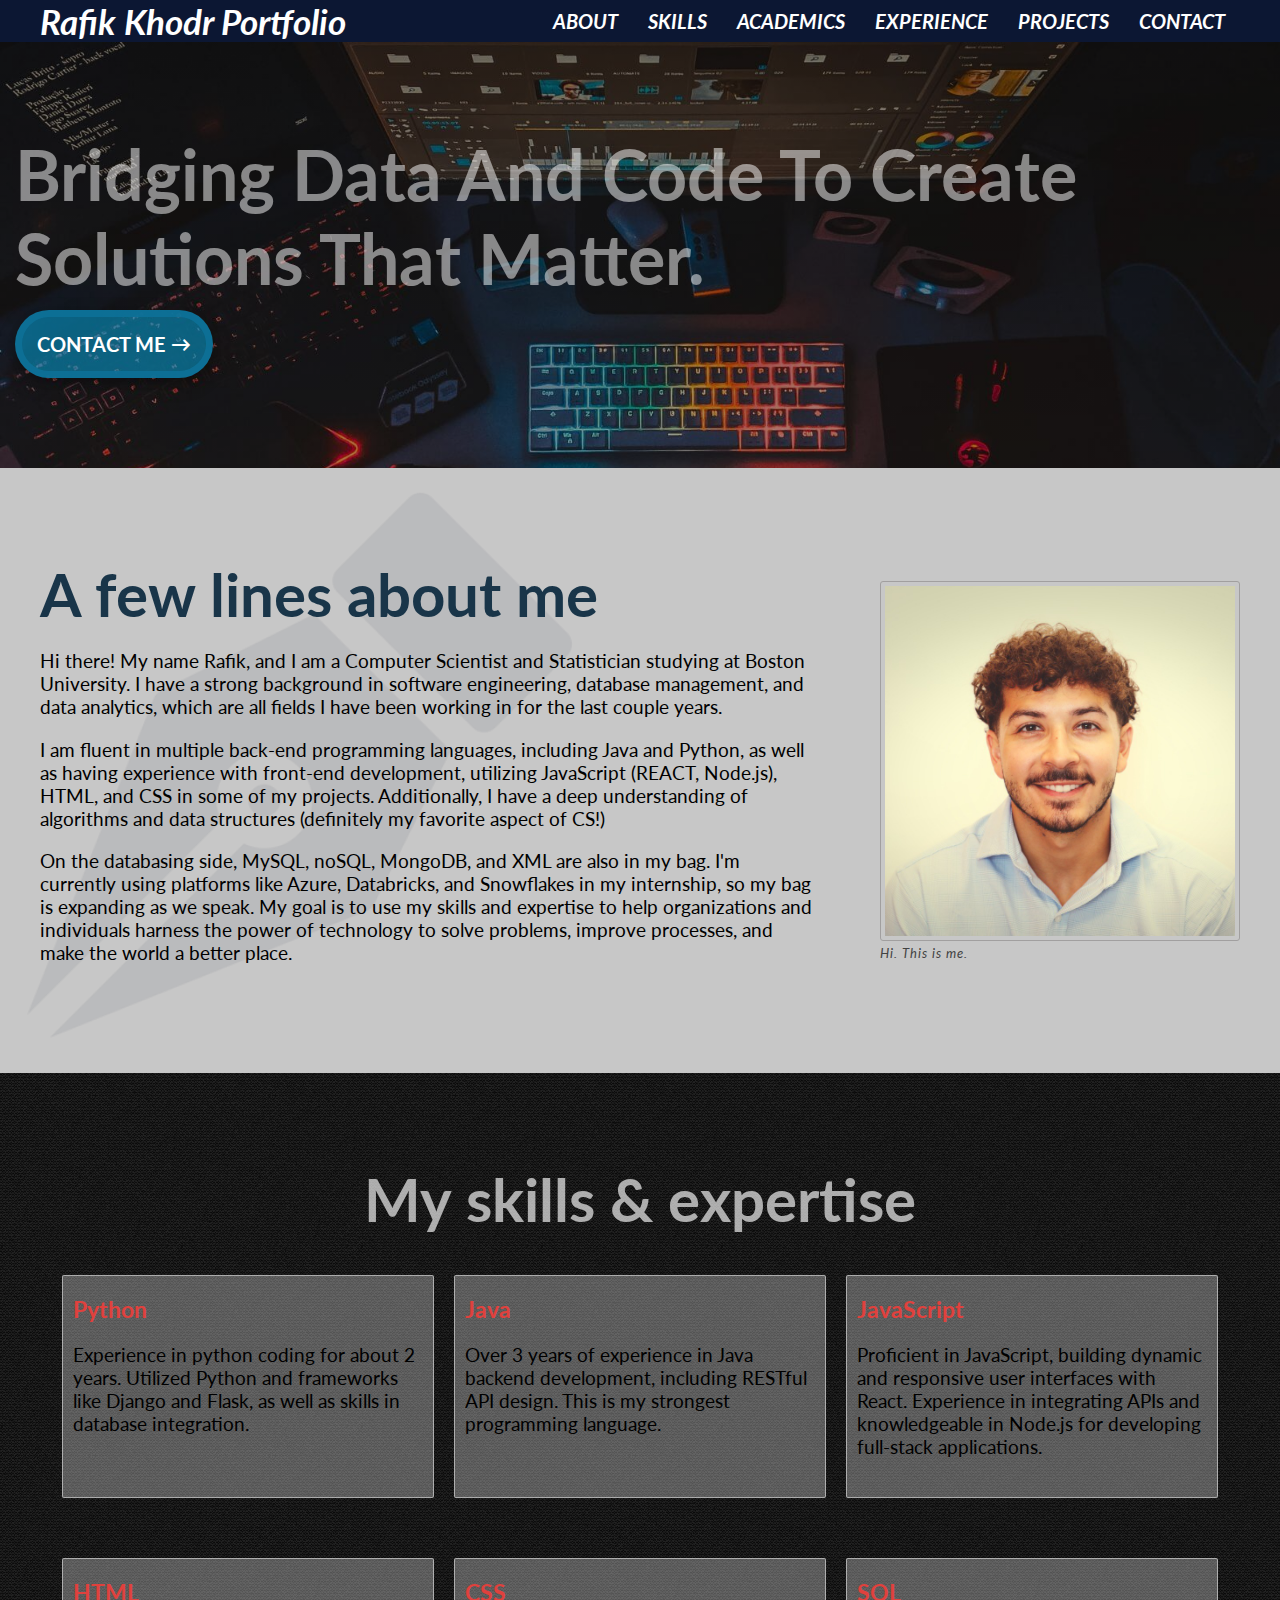
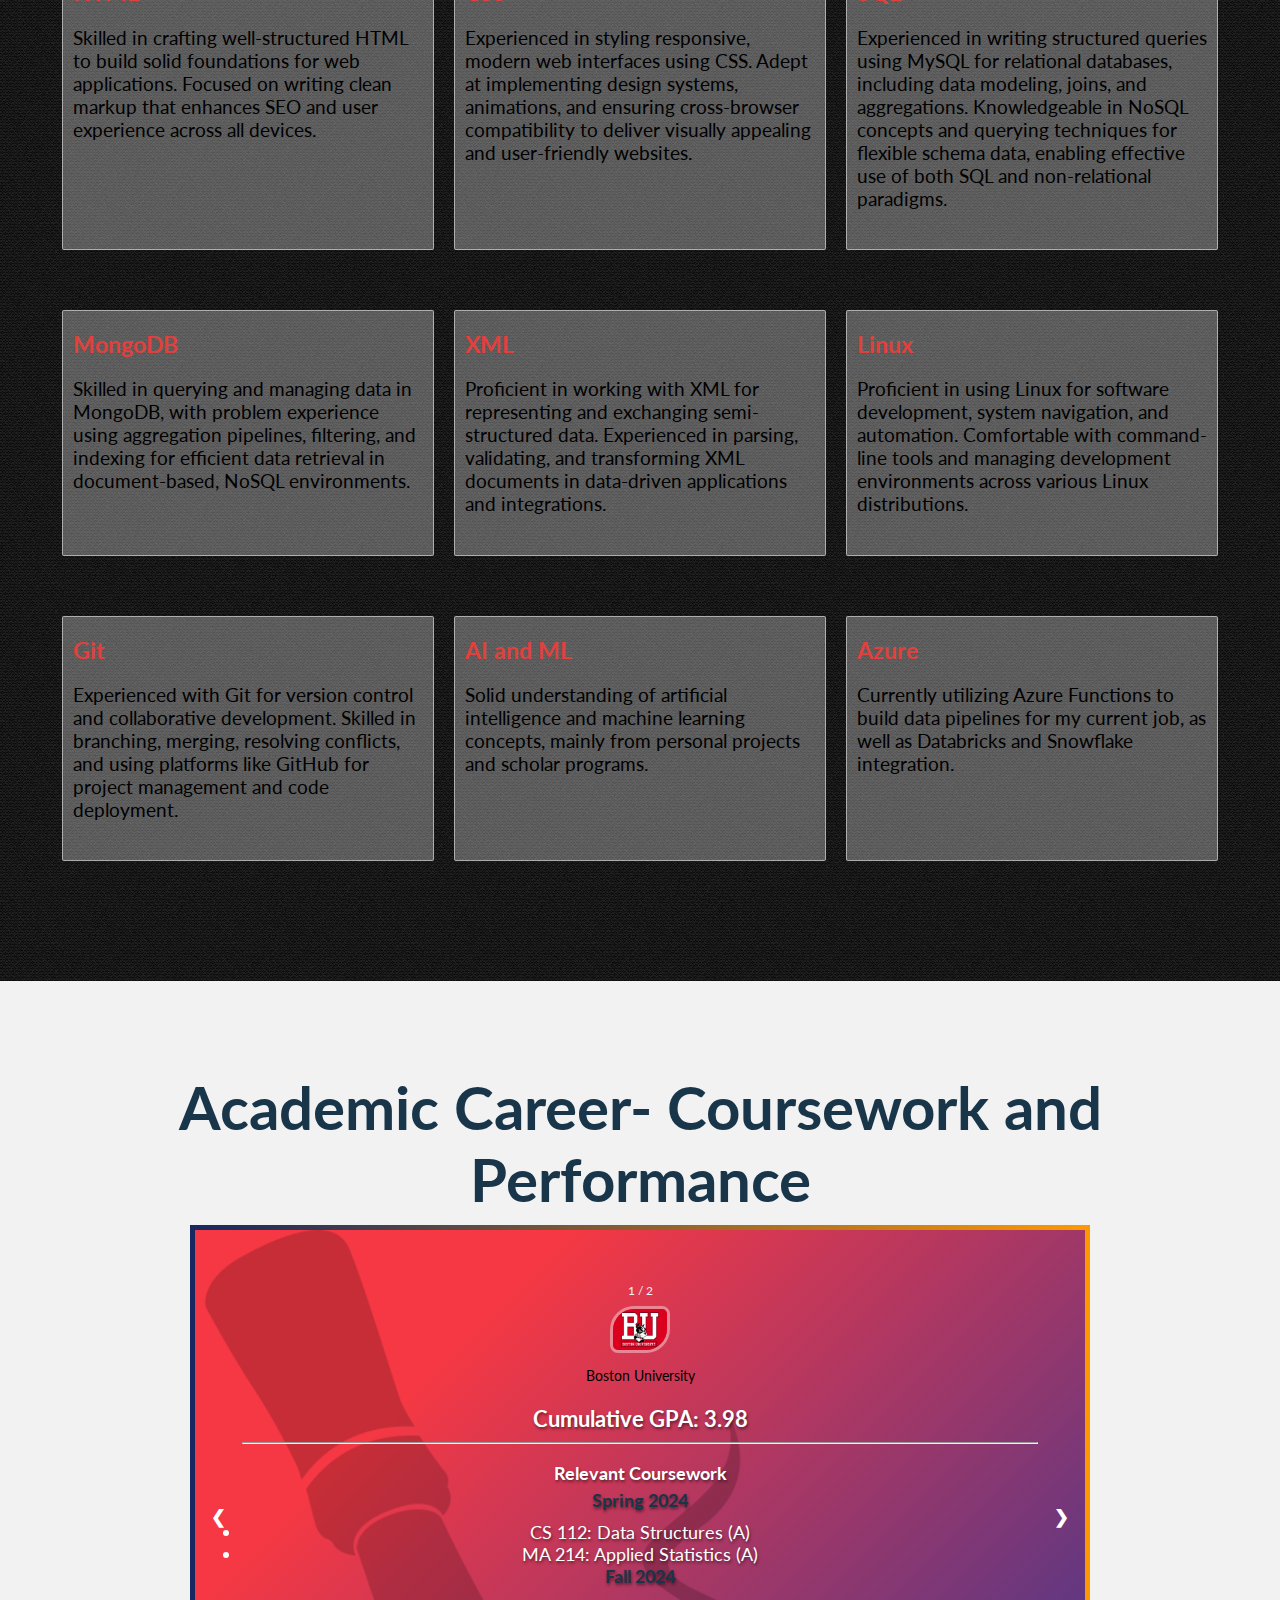
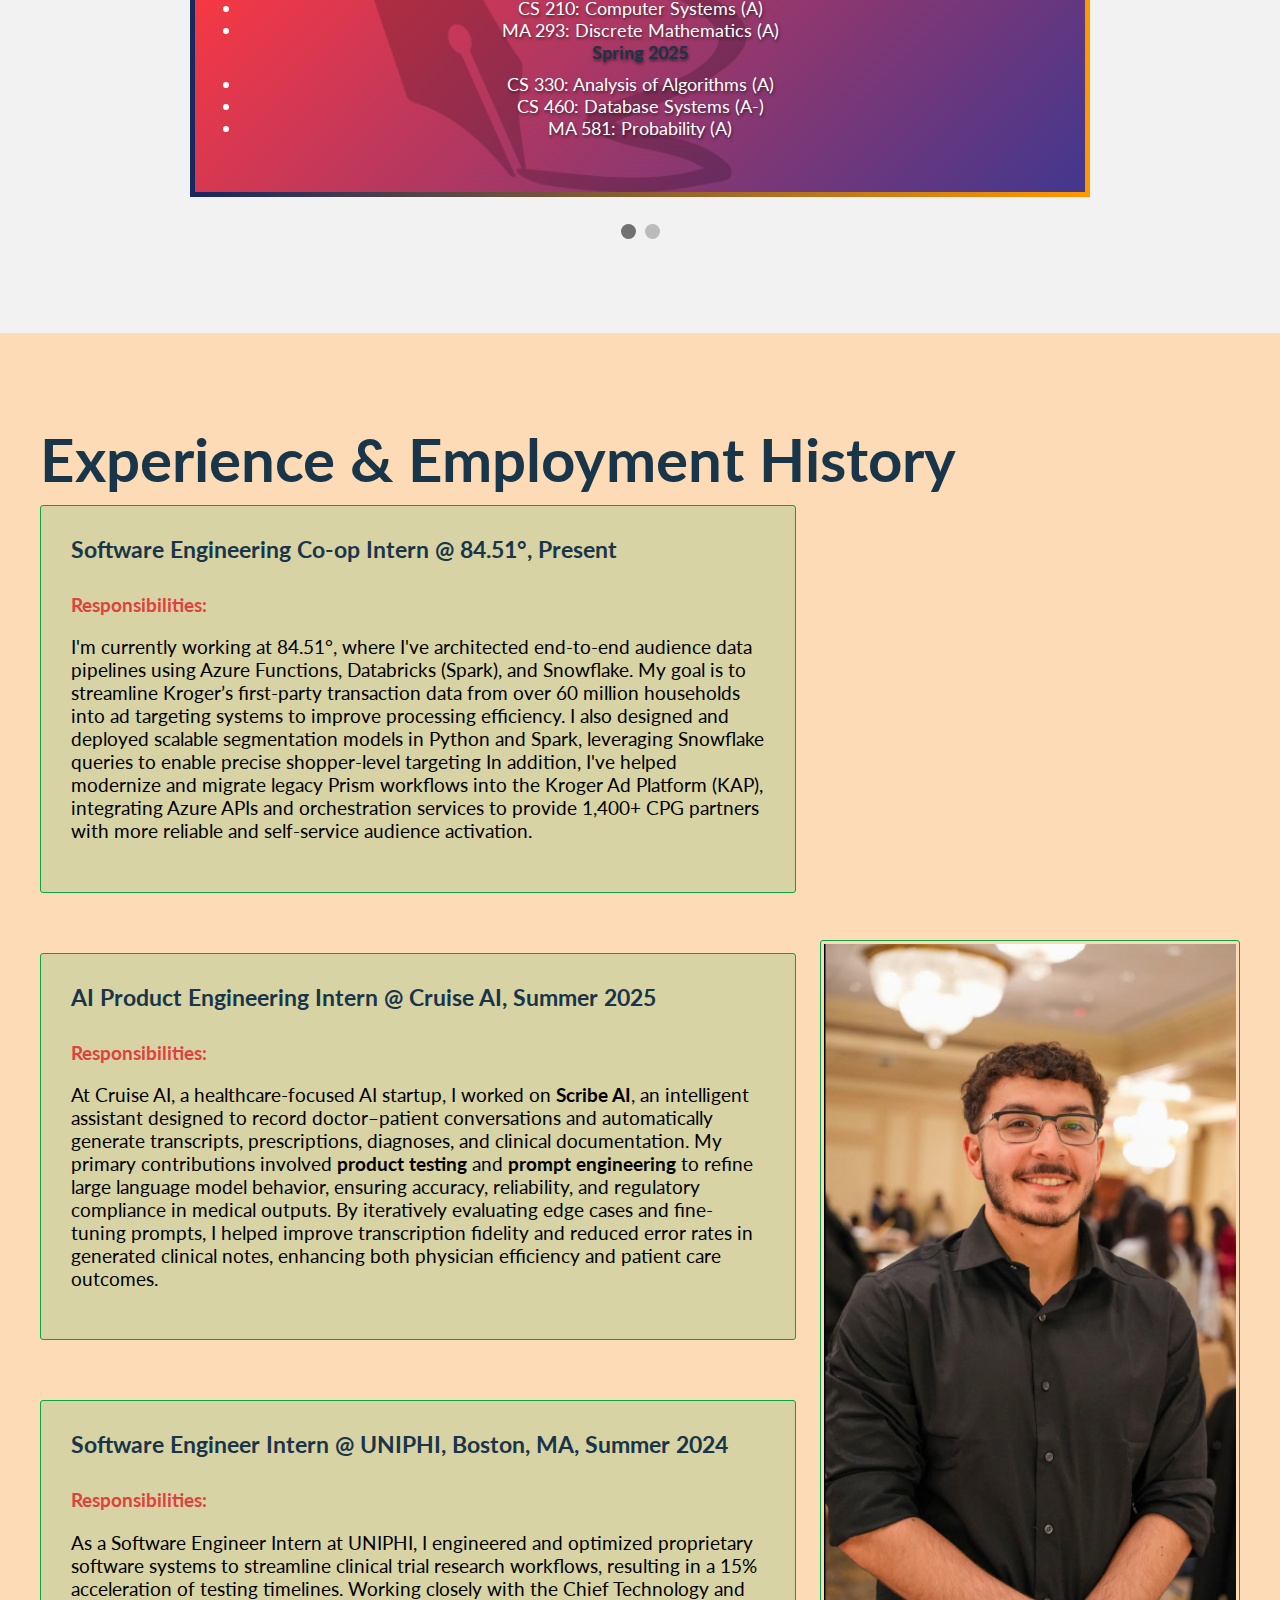
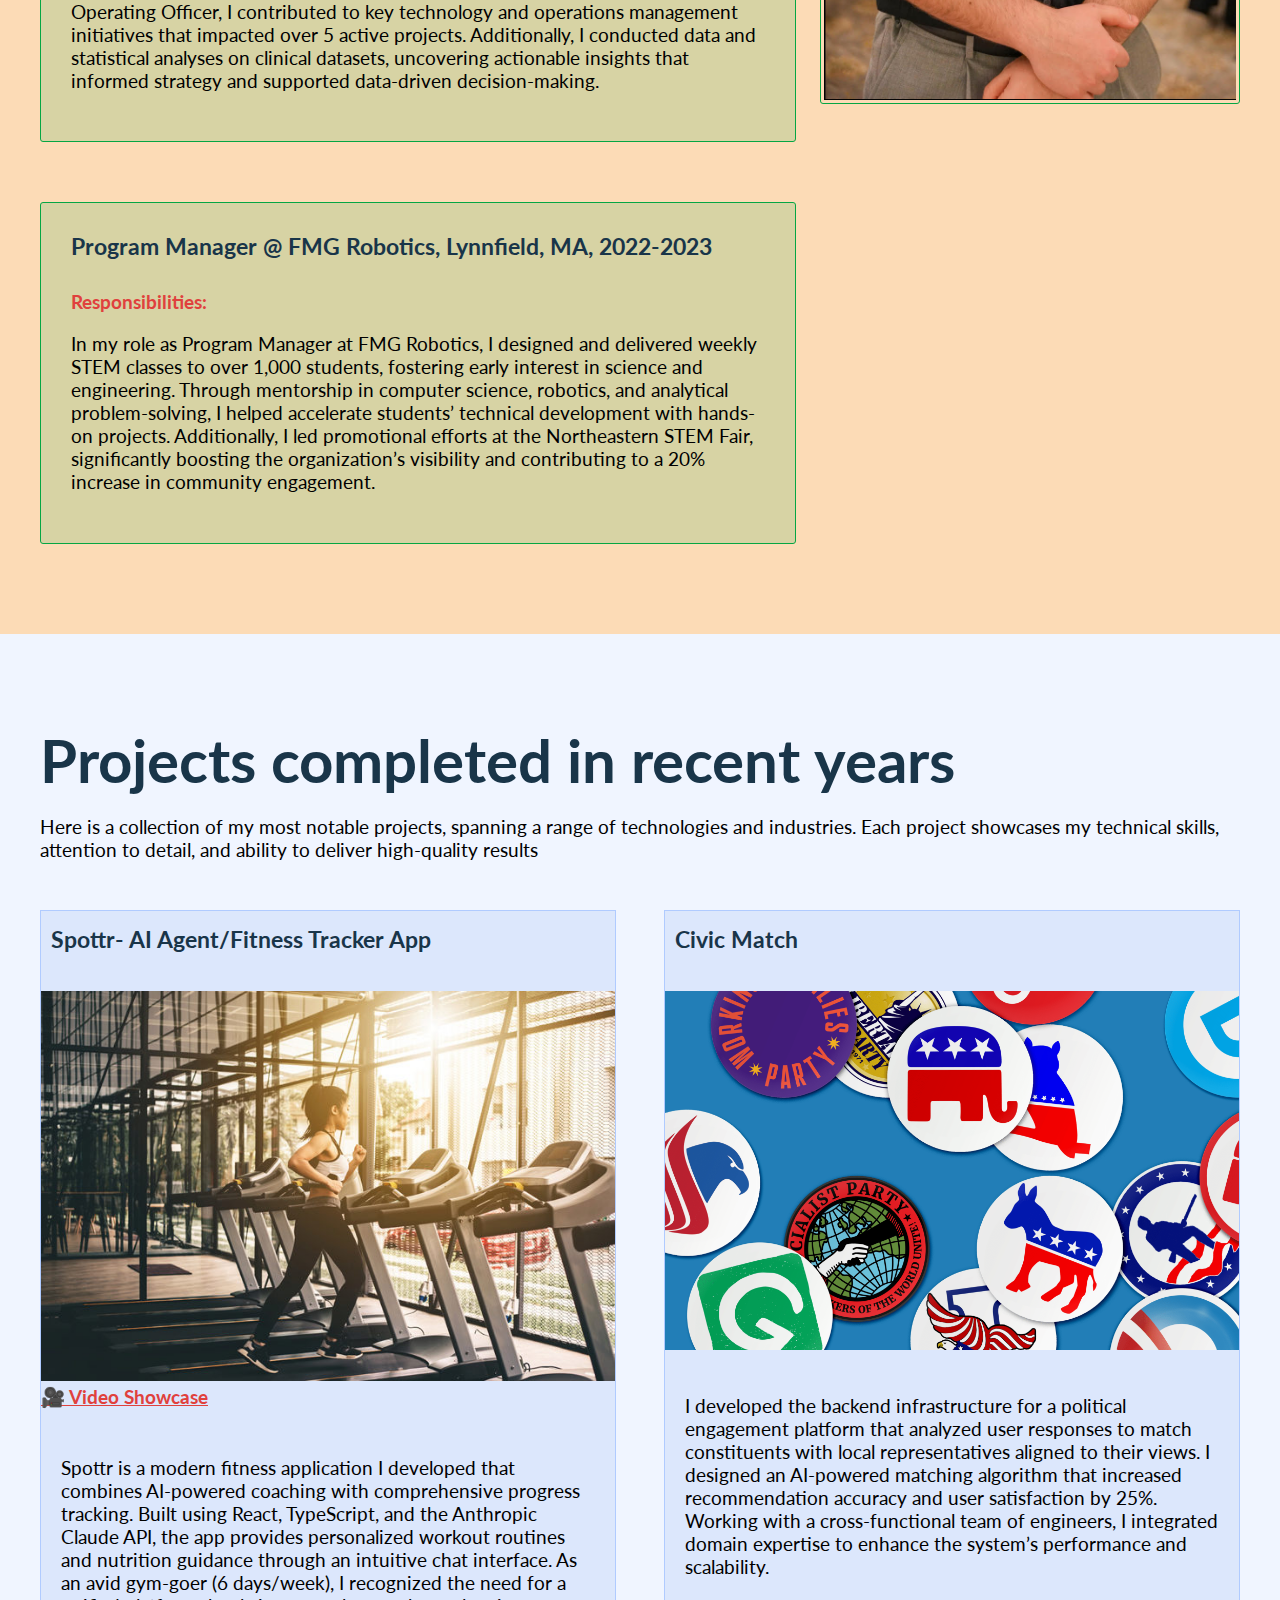
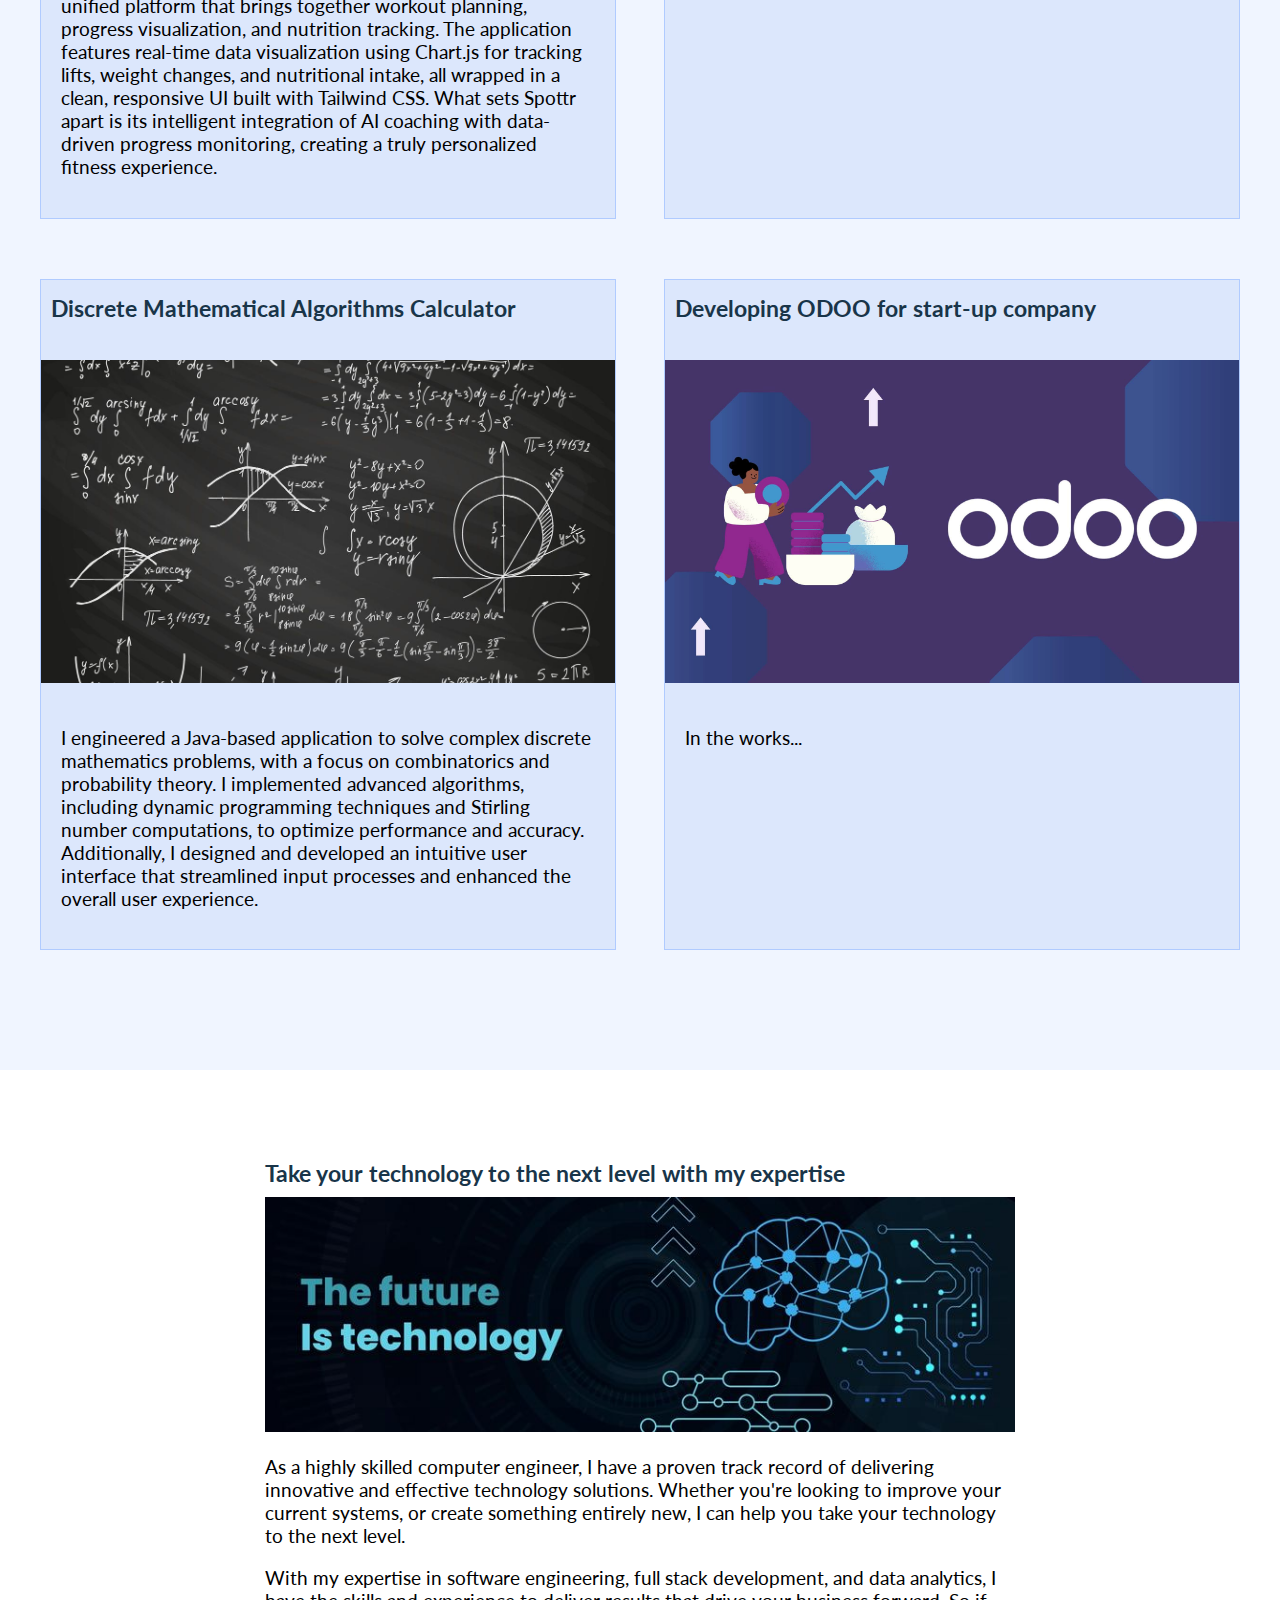
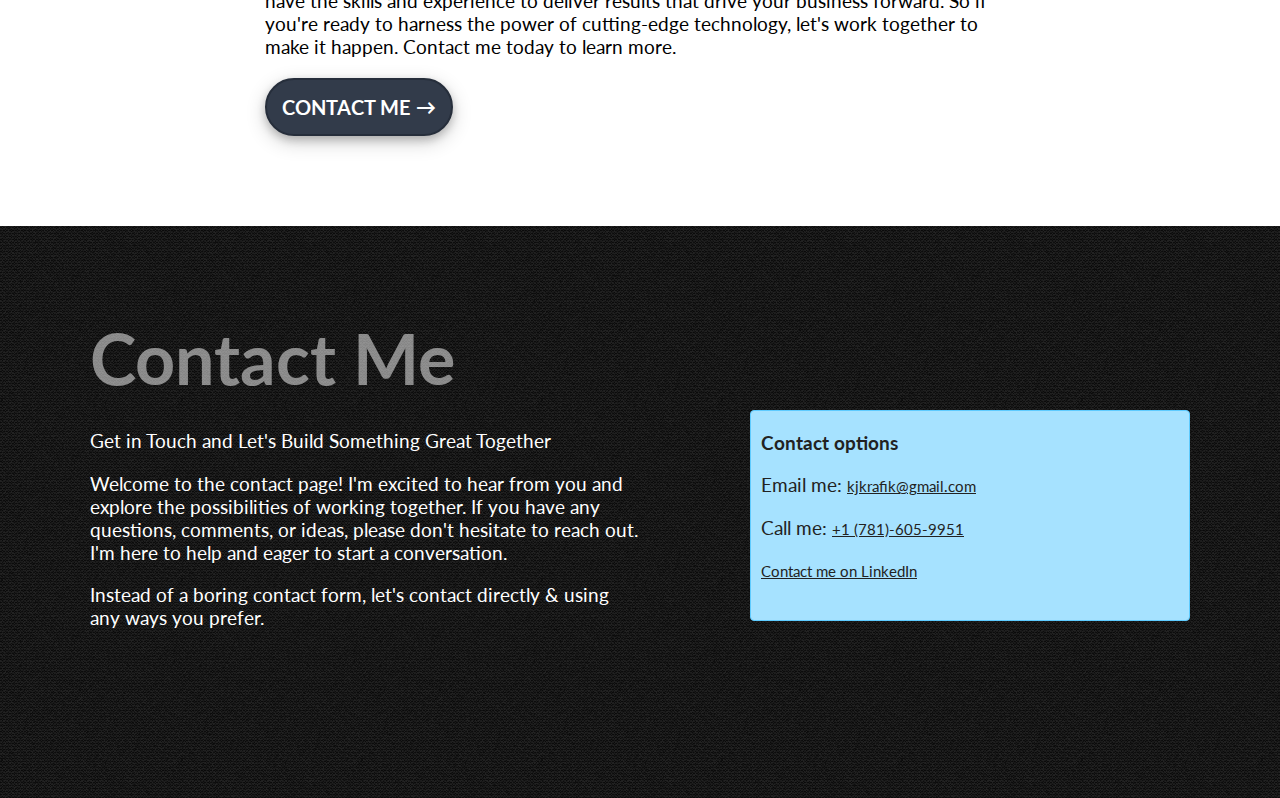
<file: index.html>
<!DOCTYPE html>
<html lang="en">
  <head>
    <meta charset="UTF-8" />
    <meta http-equiv="X-UA-Compatible" content="IE=edge" />
    <meta name="viewport" content="width=device-width, initial-scale=1.0" />
    <link rel="stylesheet" href="./sass/style.css" />
    <link rel="shortcut icon" href="favicon.png" type="image/x-icon" />
    <!-- font (google) -->
    <link
      href="https://fonts.googleapis.com/css2?family=Lato:ital,wght@0,400;0,700;1,400&display=swap"
      rel="stylesheet"
    />
    <title>Home - Rafik Khodr Portfolio</title>
  </head>
  <body>
    <!-- PRELOADER -->
    <div id="loader-wrapper">
      <div id="loader"></div>
      <div class="loader-section section-left"></div>
      <div class="loader-section section-right"></div>
    </div>
    <header>
      <nav>
    <div class="logo-container" style="display: flex; align-items: center;">
  <a href="index.html" style="
    font-size: 2rem;
    font-weight: bold;
    font-style: italic;
    color: white;
    font-family: 'Lato', sans-serif;
    text-decoration: none;
    white-space: nowrap;">
    Rafik Khodr Portfolio
  </a>
</div>
        <div class="navigation-container">
          <ul>
           <li><a href="#aboutMe">About</a></li>
  <li><a href="#Skills">Skills</a></li>
  <li><a href="#Academics">Academics</a></li>
  <li><a href="#Experience">Experience</a></li>
  <li><a href="#Projects">Projects</a></li>
            <li><a href="#Contact">Contact</a></li>
          </ul>
        </div>
      </nav>
    </header>
    <section class="banner">
      <div class="container banner-content">
        <h1 class="main-heading">
          Bridging data and code to create solutions that matter.
        </h1>
        <a class="button_a" href="#Contact">Contact me →</a>
      </div>
    </section>
    <!-- .banner -->
    <section id="aboutMe" class="sec-intro">
      <div class="container">
        <div class="col-1">
          <h2>A few lines about me</h2>
          <p>
            Hi there! My name Rafik, and I am a Computer Scientist and Statistician 
            studying at Boston University. I have a strong background in software engineering, 
            database management, and data analytics, which are all fields I have been working in 
            for the last couple years.
          </p>
          <p>
            I am fluent in multiple back-end programming languages, including Java
             and Python, as well as having experience with front-end development, 
            utilizing JavaScript (REACT, Node.js), HTML, and CSS in some of my projects. Additionally, 
            I have a deep understanding of algorithms and data structures (definitely my favorite
            aspect of CS!)
          </p>
          <p>
             On the databasing side, MySQL, noSQL, MongoDB, and XML are also in my bag. I'm currently
            using platforms like Azure, Databricks, and Snowflakes in my internship, so my bag is expanding as we speak.
            My goal is to use my skills and expertise to help organizations and individuals
            harness the power of technology to solve problems, improve processes, and make the world a better place.
          </p>
        </div>
        <!-- .col-1 -->
        <div class="col-2">
          <img src="./img/pict.jpg" alt="me" />
          <figcaption>
            Hi. This is me.
          </figcaption>
        </div>
        <!-- .col-2 -->
      </div>
      <!-- .container -->
    </section>
    <!-- .sec-intro -->
    <section id = "Skills" class="expertise">
      <h2>My skills & expertise</h2>
      <div class="container">
        <div class="item">
          <h3>Python</h3>
          <p>
            Experience in python coding for about 2 years. Utilized 
            Python and frameworks like Django and Flask, as well as skills
            in database integration.
          </p>
        </div>
        <div class="item">
          <h3>Java</h3>
          <p>
           Over 3 years of experience in Java backend development, including RESTful 
           API design. This is my strongest programming language.
          </p>
        </div>
        <div class="item">
          <h3>JavaScript</h3>
          <p>
            Proficient in JavaScript, building dynamic and responsive user interfaces 
            with React. Experience in integrating APIs and knowledgeable in Node.js for 
            developing full-stack applications.
          </p>
        </div>
        <div class="item">
          <h3>HTML</h3>
          <p>
           Skilled in crafting well-structured HTML to build solid foundations for web 
           applications. Focused on writing clean markup that enhances SEO and user experience 
           across all devices.
          </p>
        </div>
        <div class="item">
          <h3>CSS</h3>
          <p>
            Experienced in styling responsive, modern web interfaces using CSS. Adept at implementing 
            design systems, animations, and ensuring cross-browser compatibility to deliver visually appealing 
            and user-friendly websites.
          </p>
        </div>
        <div class="item">
          <h3>SQL</h3>
          <p>
            Experienced in writing structured queries using MySQL for relational databases, including 
            data modeling, joins, and aggregations. Knowledgeable in NoSQL concepts and querying techniques for 
            flexible schema data, enabling effective use of both SQL and non-relational paradigms.
          </p>
        </div>
        <div class="item">
          <h3>MongoDB</h3>
          <p>
          Skilled in querying and managing data in MongoDB, with problem experience 
          using aggregation pipelines, filtering, and indexing for efficient data retrieval
          in document-based, NoSQL environments.
          </p>
        </div>
        <div class="item">
          <h3>XML</h3>
          <p>
            Proficient in working with XML for representing and exchanging semi-structured data. 
            Experienced in parsing, validating, and transforming XML documents in data-driven applications 
            and integrations.
          </p>
        </div>
        <div class="item">
          <h3>Linux</h3>
          <p>
            Proficient in using Linux for software development, system navigation, and automation. 
            Comfortable with command-line tools and managing development environments 
            across various Linux distributions.
          </p>
        </div>
        <div class="item">
          <h3>Git</h3>
          <p>
            Experienced with Git for version control and collaborative development. Skilled 
            in branching, merging, resolving conflicts, and using platforms like GitHub for 
            project management and code deployment.
          </p>
        </div>
        <div class="item">
          <h3>AI and ML</h3>
          <p>
            Solid understanding of artificial intelligence and machine learning concepts,
            mainly from personal projects and scholar programs.
          </p>
        </div>
         <div class="item">
          <h3>Azure</h3>
          <p>
           Currently utilizing Azure Functions to build data pipelines for my current job, 
            as well as Databricks and Snowflake integration.
          </p>
        </div>
      </div>
      <!-- .container -->
    </section>
    <!-- .expertise -->
    <section id = "Academics" class="sec-testimonials">
      <h2>Academic Career- Coursework and Performance</h2>
      <div class="slideshow-container">
        <div class="mySlides fade bg1">
          <div class="numbertext">1 / 2</div>
           <img src="./img/BU.webp" />
          <p class="designation">Boston University</p>
          <blockquote class="text">
              <div class="gpa" style="text-align: center; font-weight: bold; font-size: 1.2em;">
    Cumulative GPA: 3.98
  </div>
  <hr style="margin: 10px 0;">
  <div class="coursework">
    <p style="text-align: center; font-weight: bold; margin-bottom: 5px;">Relevant Coursework</p>
    <div class="semester">
      <h4>Spring 2024</h4>
      <ul>
        <li>CS 112: Data Structures (A)</li>
        <li>MA 214: Applied Statistics (A)</li>
      </ul>
    </div>
    <div class="semester">
      <h4>Fall 2024</h4>
      <ul>
        <li>CS 210: Computer Systems (A)</li>
        <li>MA 293: Discrete Mathematics (A)</li>
      </ul>
    </div>
    <div class="semester">
      <h4>Spring 2025</h4>
      <ul>
        <li>CS 330: Analysis of Algorithms (A)</li>
        <li>CS 460: Database Systems (A-)</li>
        <li>MA 581: Probability (A)</li>
      </ul>
    </div>
  </div>
          </blockquote>

        </div>
        <!-- .mySlides -->

        <div class="mySlides fade bg2">
          <div class="numbertext">2 / 2</div>
           <img src="./img/243-2430353_logo-umass-umass-amherst-logo-png.png" />
          <p class="designation">University of Massachusetts Amherst</p>
          <blockquote class="text">
             <div class="gpa" style="text-align: center; font-weight: bold; font-size: 1.2em;">
    Cumulative GPA: 4.0
  </div>
  <hr style="margin: 10px 0;">
  <div class="coursework">
    <p style="text-align: center; font-weight: bold; margin-bottom: 5px;">Relevant Coursework</p>
    <div class="semester">
      <h4>Fall 2023</h4>
      <ul>
        <li>CICS 160: Object-Oriented Programming (A)</li>
        <li>MA 233: Multivariate Calculus (A)</li>
        <li>MA 235: Linear Algebra (A)</li>
      </ul>
    </div>
  </div>
          </blockquote>

        </div>
        <!-- .mySlides -->


        <!-- .mySlides -->

        <a class="prev" onclick="plusSlides(-1)">❮</a>
        <a class="next" onclick="plusSlides(1)">❯</a>
      </div>
      <!-- .slideshow-container -->
      <br />

      <div style="text-align: center">
        <span class="dot" onclick="currentSlide(1)"></span>
        <span class="dot" onclick="currentSlide(2)"></span>
      </div>
    </section>
    <!-- .sec-testimonials -->
 <section id="Experience" class="sec-core-experience">
  <div class="container">
    <h2>Experience & Employment History</h2>
    <div class="company-info">
      <div class="companies">

        <!-- 84.51° -->
        <div class="card">
          <h3>Software Engineering Co-op Intern @ 84.51°, Present</h3>
          <h4>Responsibilities:</h4>
          <p>
            I'm currently working at 84.51°, where I've architected end-to-end audience data pipelines using Azure Functions, 
            Databricks (Spark), and Snowflake. My goal is to streamline Kroger’s first-party transaction data 
            from over 60 million households into ad targeting systems to improve processing efficiency. 
            I also designed and deployed scalable segmentation models in Python and Spark, leveraging Snowflake queries 
            to enable precise shopper-level targeting In addition, I've helped modernize and migrate legacy Prism workflows into the Kroger Ad Platform (KAP), integrating 
            Azure APIs and orchestration services to provide 1,400+ CPG partners with more reliable and self-service audience activation.
          </p>
        </div>
        <!-- .card -->

        <!-- Cruise AI -->
        <div class="card">
          <h3>AI Product Engineering Intern @ Cruise AI, Summer 2025</h3>
          <h4>Responsibilities:</h4>
          <p>
            At Cruise AI, a healthcare-focused AI startup, I worked on <b>Scribe AI</b>, 
            an intelligent assistant designed to record doctor–patient conversations and 
            automatically generate transcripts, prescriptions, diagnoses, and clinical documentation. 
            My primary contributions involved <b>product testing</b> and <b>prompt engineering</b> to 
            refine large language model behavior, ensuring accuracy, reliability, and regulatory 
            compliance in medical outputs. By iteratively evaluating edge cases and fine-tuning prompts, 
            I helped improve transcription fidelity and reduced error rates in generated clinical notes, 
            enhancing both physician efficiency and patient care outcomes.
          </p>
        </div>
        <!-- .card -->

        <!-- UNIPHI -->
        <div class="card">
          <h3>Software Engineer Intern @ UNIPHI, Boston, MA, Summer 2024</h3>
          <h4>Responsibilities:</h4>
          <p>
            As a Software Engineer Intern at UNIPHI, I engineered and optimized proprietary 
            software systems to streamline clinical trial research workflows, resulting 
            in a 15% acceleration of testing timelines. Working closely with the Chief 
            Technology and Operating Officer, I contributed to key technology and operations 
            management initiatives that impacted over 5 active projects. Additionally, I 
            conducted data and statistical analyses on clinical datasets, uncovering actionable insights
            that informed strategy and supported data-driven decision-making.
          </p>
        </div>
        <!-- .card -->

        <!-- FMG Robotics -->
        <div class="card">
          <h3>Program Manager @ FMG Robotics, Lynnfield, MA, 2022-2023</h3>
          <h4>Responsibilities:</h4>
          <p>
            In my role as Program Manager at FMG Robotics, I designed and delivered 
            weekly STEM classes to over 1,000 students, fostering early interest in 
            science and engineering. Through mentorship in computer science, robotics, 
            and analytical problem-solving, I helped accelerate students’ technical 
            development with hands-on projects. Additionally, I led promotional efforts 
            at the Northeastern STEM Fair, significantly boosting the organization’s visibility
            and contributing to a 20% increase in community engagement.
          </p>
        </div>
        <!-- .card -->

      </div>
      <!-- .companies -->

      <div class="photo">
        <img src="./img/pic2.jpg" alt="person" />
      </div>
      <!-- .photo -->

    </div>
    <!-- .company-info -->
  </div>
  <!-- .container -->
</section>
<!-- .sec-core-experience -->
  <section id = "Projects" class="sec-completed-projects">
      <div class="container">
        <h2>Projects completed in recent years</h2>
        <p>
          Here is a collection of my most notable projects, spanning a range
          of technologies and industries. Each project showcases my technical
          skills, attention to detail, and ability to deliver high-quality
          results
        </p>

        <div class="project-wrapper">

            <div class="item">
            <h3>Spottr- AI Agent/Fitness Tracker App</h3>
            <img src="./img/fitness.jpg" alt="project" />
               <a href="https://drive.google.com/file/d/1-5Ea45aFlJx4TnvP1Rp_Pt4fDHRsJeil/view?usp=drive_link" target="_blank" style="font-weight: bold; font-size: 1em; display: inline-block; margin-bottom: 8px;">
    🎥 Video Showcase
  </a>
            <p>
             Spottr is a modern fitness application I developed that combines AI-powered coaching 
              with comprehensive progress tracking. Built using React, TypeScript, and the Anthropic Claude API, 
              the app provides personalized workout routines and nutrition guidance through an intuitive chat interface. 
              As an avid gym-goer (6 days/week), I recognized the need for a unified platform that brings together workout 
              planning, progress visualization, and nutrition tracking. The application features real-time data visualization 
              using Chart.js for tracking lifts, weight changes, and nutritional intake, all wrapped in a clean, responsive 
              UI built with Tailwind CSS. What sets Spottr apart is its intelligent integration of AI coaching with data-driven
              progress monitoring, creating a truly personalized fitness experience.
            </p>
          </div>
          
          <div class="item">
            <h3>Civic Match</h3>
            <img src="./img/politics.png" alt="project" />
            <p>
              I developed the backend infrastructure for a political engagement platform 
              that analyzed user responses to match constituents with local representatives aligned 
              to their views. I designed an AI-powered matching algorithm that increased recommendation 
              accuracy and user satisfaction by 25%. Working with a cross-functional team of engineers, I 
              integrated domain expertise to enhance the system’s performance and scalability.
            </p>
          </div>
          <div class="item">
            <h3>Discrete Mathematical Algorithms Calculator</h3>
            <img src="./img/math.jpg" alt="project" />
            <p>
               I engineered a Java-based application to solve complex discrete mathematics 
              problems, with a focus on combinatorics and probability theory. I implemented 
              advanced algorithms, including dynamic programming techniques and Stirling number
              computations, to optimize performance and accuracy. Additionally, I designed and developed 
              an intuitive user interface that streamlined input processes and enhanced the overall user
              experience.
            </p>
          </div>
    
            <div class="item">
            <h3>Developing ODOO for start-up company</h3>
            <img src="./img/ODOO.jpg" alt="project" />
            <p>
             In the works...
            </p>
          </div>
        </div>
      </div>
    </section>
    <!-- .sec-completed-projects -->

    <div class="cta">
      <div class="container">
        <h3>Take your technology to the next level with my expertise</h3>
        <img src="./img/photo-7.jpg" alt="The future is technology" />
        <p>
          As a highly skilled computer engineer, I have a proven track record of
          delivering innovative and effective technology solutions. Whether
          you're looking to improve your current systems, or create something
          entirely new, I can help you take your technology to the next level.
        </p>
        <p>
          With my expertise in software engineering, full stack development, and
          data analytics, I have the skills and experience to deliver results
          that drive your business forward. So if you're ready to harness the
          power of cutting-edge technology, let's work together to make it
          happen. Contact me today to learn more.
        </p>
        <a class="button_a" href="#Contact">Contact me →</a>
      </div>
    </div>
    <!-- .cta -->

      <section id = "Contact" class="contact">
      <div class="contact-wrapper">
        <h1>Contact me</h1>
        <div class="contact-row">
          <div class="greeting">
            <p>Get in Touch and Let's Build Something Great Together</p>
            <p>
              Welcome to the contact page! I'm excited to hear from you and
              explore the possibilities of working together. If you have any
              questions, comments, or ideas, please don't hesitate to reach out.
              I'm here to help and eager to start a conversation.
            </p>
            <p>
              Instead of a boring contact form, let's contact directly & using
              any ways you prefer.
            </p>
          </div>
          <div class="contact-method">
            <h4>Contact options</h4>
            <p>
              Email me:
              <a
                href="mailto:kjkrafik@gmail.com?subject=Enquiry&body=Hello, I have a question"
                >kjkrafik@gmail.com</a
              >
            </p>
            <p>
              Call me:
              <a href="tel:+17816059951">+1 (781)-605-9951</a>
            </p>
            <p>
              <a
                href="https://www.linkedin.com/in/rafikkhodr?text=Hello,%20I%20have%20a%20question"
                >Contact me on LinkedIn</a
              >
            </p>
          </div>
        </div>
      </div>
      <!-- .contact-wrapper -->
    </section>
    <script src="script.js"></script>
  </body>
</html>
</file>
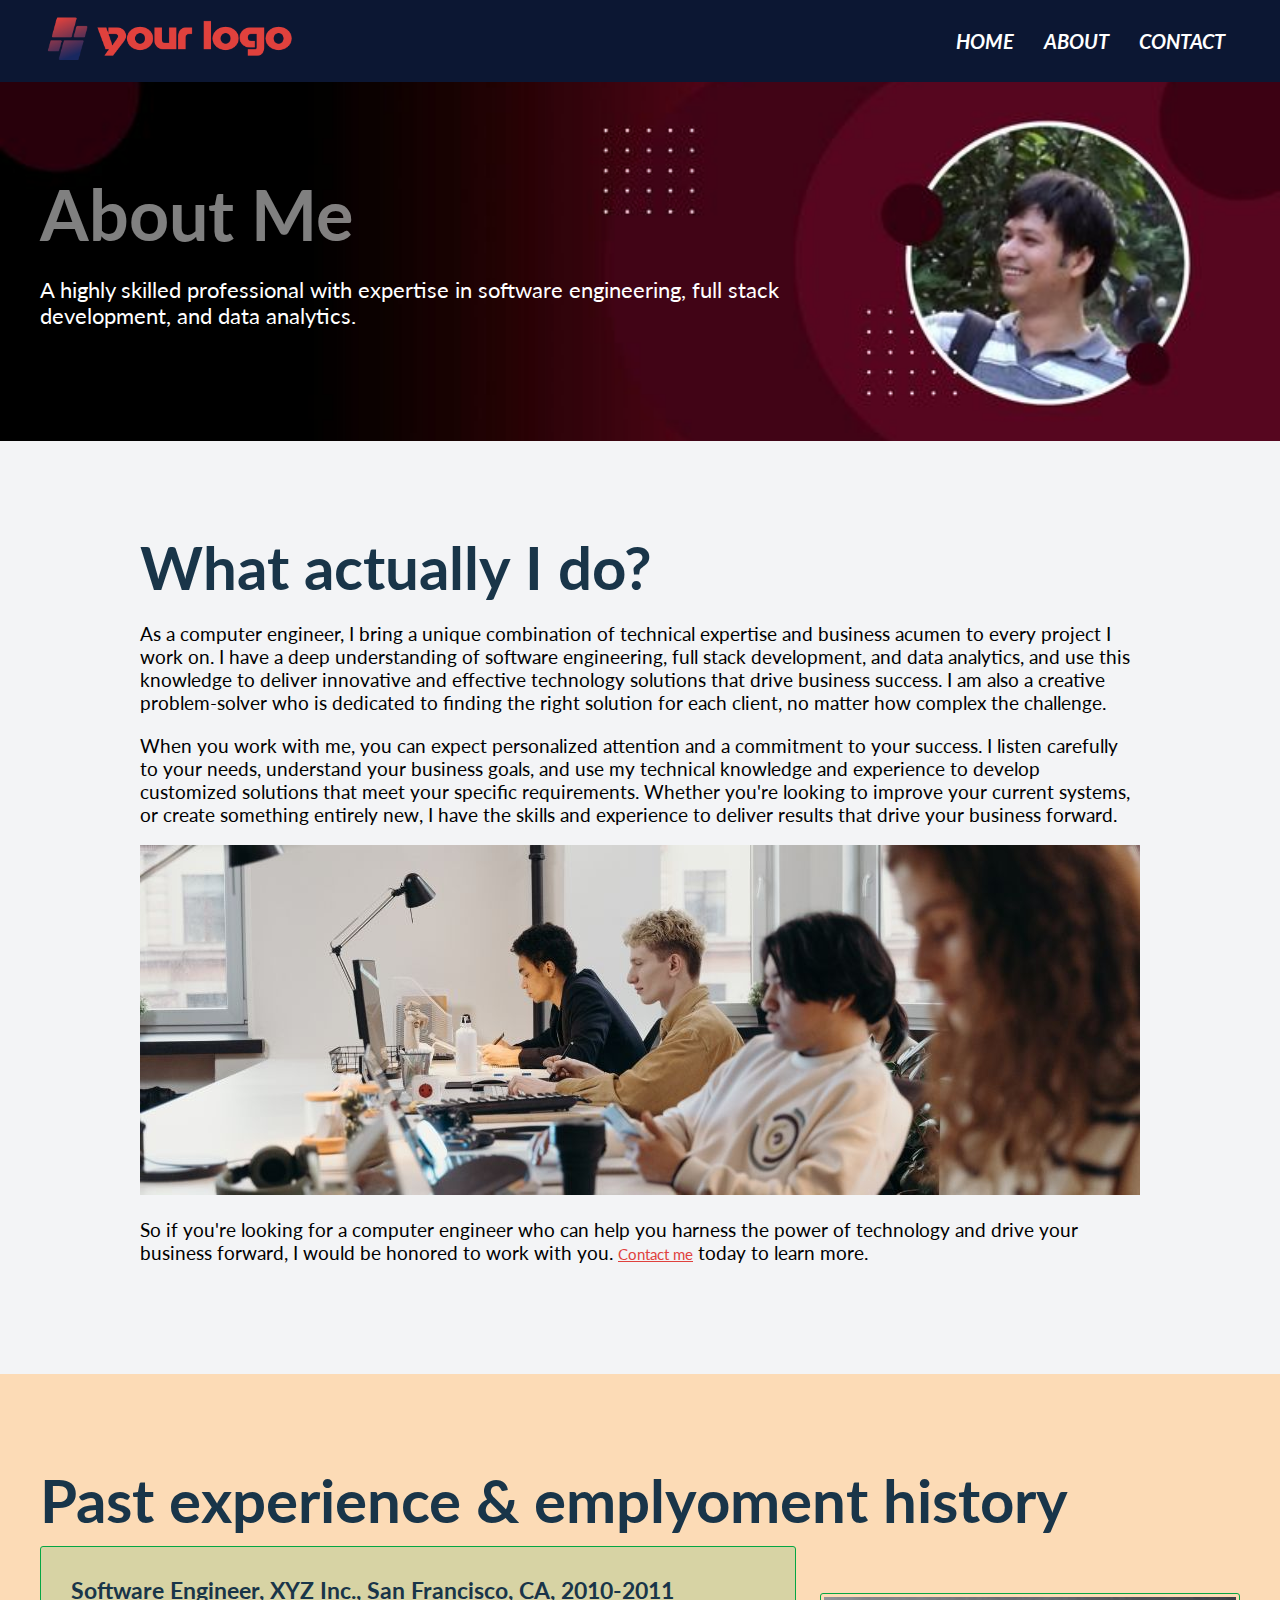
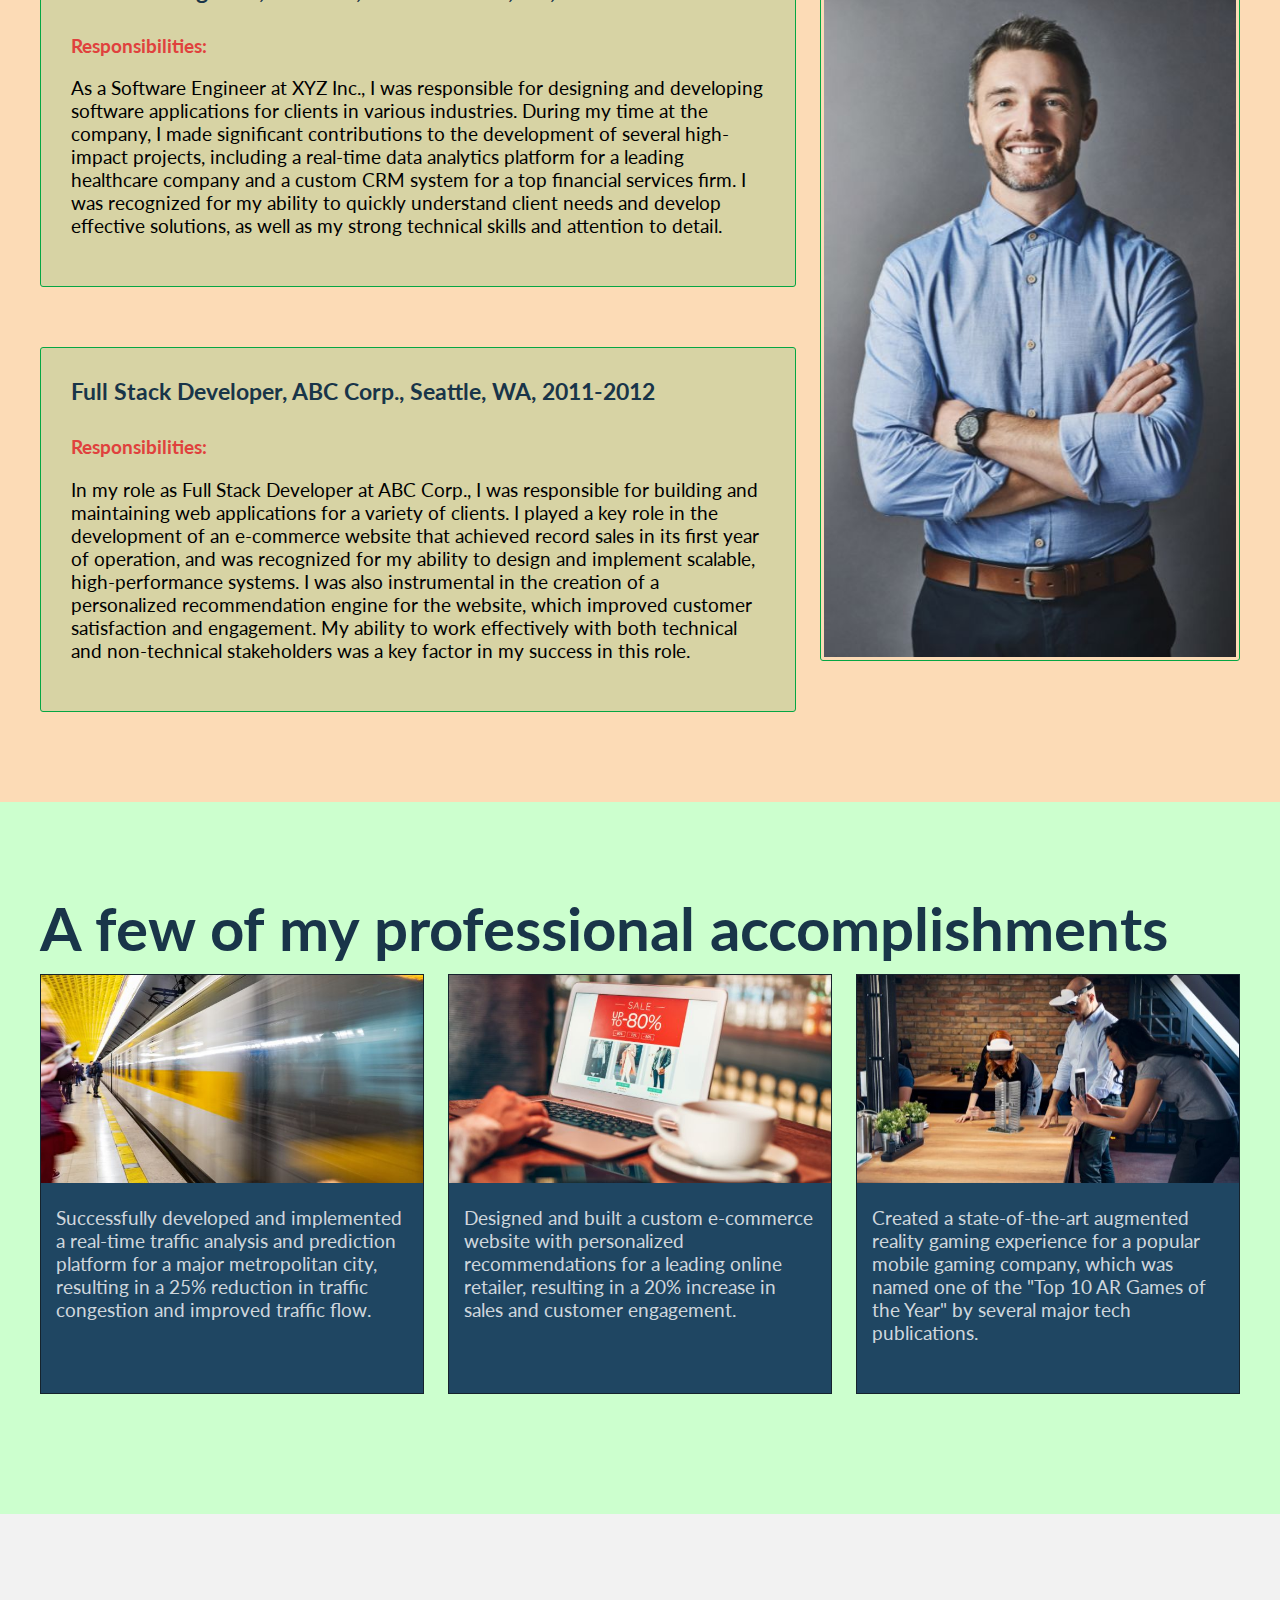
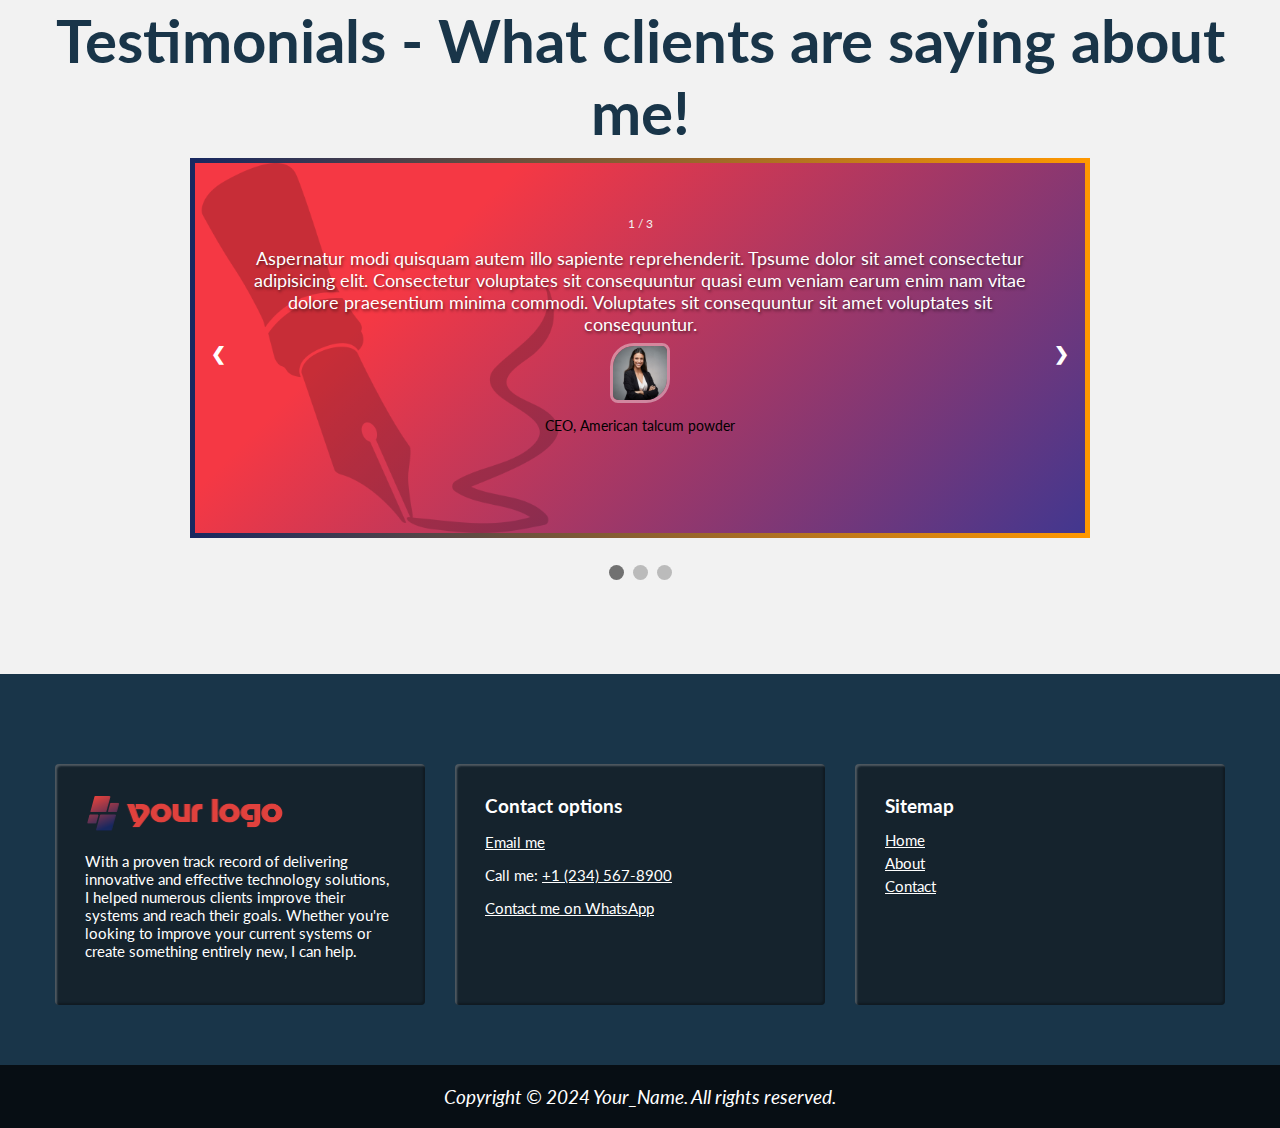
<file: about.html>
<!DOCTYPE html>
<html lang="en">
  <head>
    <meta charset="UTF-8" />
    <meta http-equiv="X-UA-Compatible" content="IE=edge" />
    <meta name="viewport" content="width=device-width, initial-scale=1.0" />
    <link rel="stylesheet" href="./sass/style.css" />
    <link rel="shortcut icon" href="favicon.png" type="image/x-icon" />
    <!-- font (google) -->
    <link
      href="https://fonts.googleapis.com/css2?family=Lato:ital,wght@0,400;0,700;1,400&display=swap"
      rel="stylesheet"
    />
    <title>
      About me - Bringing Passion, Skill, and Experience to Every Project
    </title>
  </head>
  <body>
    <!-- PRELOADER -->
    <div id="loader-wrapper">
      <div id="loader"></div>
      <div class="loader-section section-left"></div>
      <div class="loader-section section-right"></div>
    </div>
    <header>
      <nav>
        <div class="logo-container">
          <a href="index.html"><img src="img/logo.png" alt="logo" /></a>
        </div>
        <div class="navigation-container">
          <ul>
            <li><a href="index.html">Home</a></li>
            <li><a href="about.html">About</a></li>
            <li><a href="contact.html">Contact</a></li>
          </ul>
        </div>
      </nav>
    </header>
    <section class="about">
      <div class="container">
        <h1>About me</h1>
        <p>
          A highly skilled professional with expertise in software engineering,
          full stack development, and data analytics.
        </p>
      </div>
      <!-- .about-me -->
    </section>
    <!-- .about -->
    <section class="why">
      <div class="container">
        <h2>What actually I do?</h2>
        <p>
          As a computer engineer, I bring a unique combination of technical
          expertise and business acumen to every project I work on. I have a
          deep understanding of software engineering, full stack development,
          and data analytics, and use this knowledge to deliver innovative and
          effective technology solutions that drive business success. I am also
          a creative problem-solver who is dedicated to finding the right
          solution for each client, no matter how complex the challenge.
        </p>
        <p>
          When you work with me, you can expect personalized attention and a
          commitment to your success. I listen carefully to your needs,
          understand your business goals, and use my technical knowledge and
          experience to develop customized solutions that meet your specific
          requirements. Whether you're looking to improve your current systems,
          or create something entirely new, I have the skills and experience to
          deliver results that drive your business forward.
        </p>
        <img src="./img/photo-8.jpg" alt="working in office" />
        <p>
          So if you're looking for a computer engineer who can help you harness
          the power of technology and drive your business forward, I would be
          honored to work with you. <a href="contact.html">Contact me</a> today
          to learn more.
        </p>
      </div>
      <!-- .why-container -->
    </section>
    <!-- .why -->
    <section class="sec-core-experience">
      <div class="container">
        <h2>Past experience & emplyoment history</h2>
        <div class="company-info">
          <div class="companies">
            <div class="card">
              <h3>Software Engineer, XYZ Inc., San Francisco, CA, 2010-2011</h3>
              <h4>Responsibilities:</h4>
              <p>
                As a Software Engineer at XYZ Inc., I was responsible for
                designing and developing software applications for clients in
                various industries. During my time at the company, I made
                significant contributions to the development of several
                high-impact projects, including a real-time data analytics
                platform for a leading healthcare company and a custom CRM
                system for a top financial services firm. I was recognized for
                my ability to quickly understand client needs and develop
                effective solutions, as well as my strong technical skills and
                attention to detail.
              </p>
            </div>
            <!-- .card -->
            <div class="card">
              <h3>Full Stack Developer, ABC Corp., Seattle, WA, 2011-2012</h3>
              <h4>Responsibilities:</h4>
              <p>
                In my role as Full Stack Developer at ABC Corp., I was
                responsible for building and maintaining web applications for a
                variety of clients. I played a key role in the development of an
                e-commerce website that achieved record sales in its first year
                of operation, and was recognized for my ability to design and
                implement scalable, high-performance systems. I was also
                instrumental in the creation of a personalized recommendation
                engine for the website, which improved customer satisfaction and
                engagement. My ability to work effectively with both technical
                and non-technical stakeholders was a key factor in my success in
                this role.
              </p>
            </div>
            <!-- .card -->
          </div>
          <!-- .companies -->
          <div class="photo">
            <img src="./img/person-2.jpg" alt="person" />
          </div>
          <!-- .photo -->
        </div>
        <!-- .company-info -->
      </div>
      <!-- .container -->
    </section>
    <!-- .sec-core-experience -->
    <section class="sec-professional-accomplishments">
      <div class="container">
        <h2>A few of my professional accomplishments</h2>
        <div class="accomplishments">
          <div class="item">
            <img src="./img/project-3.jpg" alt="achievement" />
            <p>
              Successfully developed and implemented a real-time traffic
              analysis and prediction platform for a major metropolitan city,
              resulting in a 25% reduction in traffic congestion and improved
              traffic flow.
            </p>
          </div>
          <!-- .item -->
          <div class="item">
            <img src="./img/project-2.jpg" alt="achievement" />
            <p>
              Designed and built a custom e-commerce website with personalized
              recommendations for a leading online retailer, resulting in a 20%
              increase in sales and customer engagement.
            </p>
          </div>
          <!-- .item -->
          <div class="item">
            <img src="./img/project-4.jpg" alt="achievement" />
            <p>
              Created a state-of-the-art augmented reality gaming experience for
              a popular mobile gaming company, which was named one of the "Top
              10 AR Games of the Year" by several major tech publications.
            </p>
          </div>
          <!-- .item -->
        </div>
      </div>
    </section>
    <section class="sec-testimonials">
      <h2>Testimonials - What clients are saying about me!</h2>
      <div class="slideshow-container">
        <div class="mySlides fade bg1">
          <div class="numbertext">1 / 3</div>
          <blockquote class="text">
            Aspernatur modi quisquam autem illo sapiente reprehenderit. Tpsume
            dolor sit amet consectetur adipisicing elit. Consectetur voluptates
            sit consequuntur quasi eum veniam earum enim nam vitae dolore
            praesentium minima commodi. Voluptates sit consequuntur sit amet
            voluptates sit consequuntur.
          </blockquote>
          <img src="./img/photo-3.jpg" />
          <p class="designation">CEO, American talcum powder</p>
        </div>
        <!-- .mySlides -->

        <div class="mySlides fade bg2">
          <div class="numbertext">2 / 3</div>
          <blockquote class="text">
            Lorem ipsum dolor sit amet consectetur adipisicing elit. Consectetur
            voluptates sit consequuntur quasi eum veniam aspernatur modi
            quisquam autem illo sapiente reprehenderit, earum enim nam vitae
            minima commodi dolore praesentium 💥
          </blockquote>
          <img src="./img/photo-4.jpg" />
          <p class="designation">GM, British talcum powder</p>
        </div>
        <!-- .mySlides -->

        <div class="mySlides fade bg3">
          <div class="numbertext">3 / 3</div>
          <blockquote class="text">
            Consectetur voluptates sit consequuntur quasi eum veniam aspernatur
            modi quisquam autem illo sapiente reprehenderit
          </blockquote>
          <img src="./img/photo-5.jpg" />
          <p class="designation">MD, German talcum powder</p>
        </div>
        <!-- .mySlides -->

        <a class="prev" onclick="plusSlides(-1)">❮</a>
        <a class="next" onclick="plusSlides(1)">❯</a>
      </div>
      <!-- .slideshow-container -->
      <br />

      <div style="text-align: center">
        <span class="dot" onclick="currentSlide(1)"></span>
        <span class="dot" onclick="currentSlide(2)"></span>
        <span class="dot" onclick="currentSlide(3)"></span>
      </div>
    </section>
    <!-- .sec-testimonials -->

    <footer>
      <div class="footer-container">
        <div class="footer-col">
          <img src="./img/logo.png" alt="logo" />
          <p>
            With a proven track record of delivering innovative and effective
            technology solutions, I helped numerous clients improve their
            systems and reach their goals. Whether you're looking to improve
            your current systems or create something entirely new, I can help.
          </p>
        </div>
        <div class="footer-col">
          <h4>Contact options</h4>
          <p>
            <a
              href="mailto:email@example.com?subject=Enquiry&body=Hello, I have a question"
              >Email me</a
            >
          </p>
          <p>Call me: <a href="tel:+1234567890">+1 (234) 567-8900</a></p>
          <p>
            <a
              href="https://wa.me/1234567890?text=Hello,%20I%20have%20a%20question"
              >Contact me on WhatsApp</a
            >
          </p>
        </div>
        <div class="footer-col">
          <h4>Sitemap</h4>
          <nav>
            <ul>
              <li><a href="index.html">Home</a></li>
              <li><a href="about.html">About</a></li>
              <li><a href="contact.html">Contact</a></li>
            </ul>
          </nav>
        </div>
      </div>
      <div class="bottombar">
        Copyright © 2024 Your_Name. All rights reserved.
      </div>
    </footer>
    <script src="script.js"></script>
  </body>
</html>
</file>
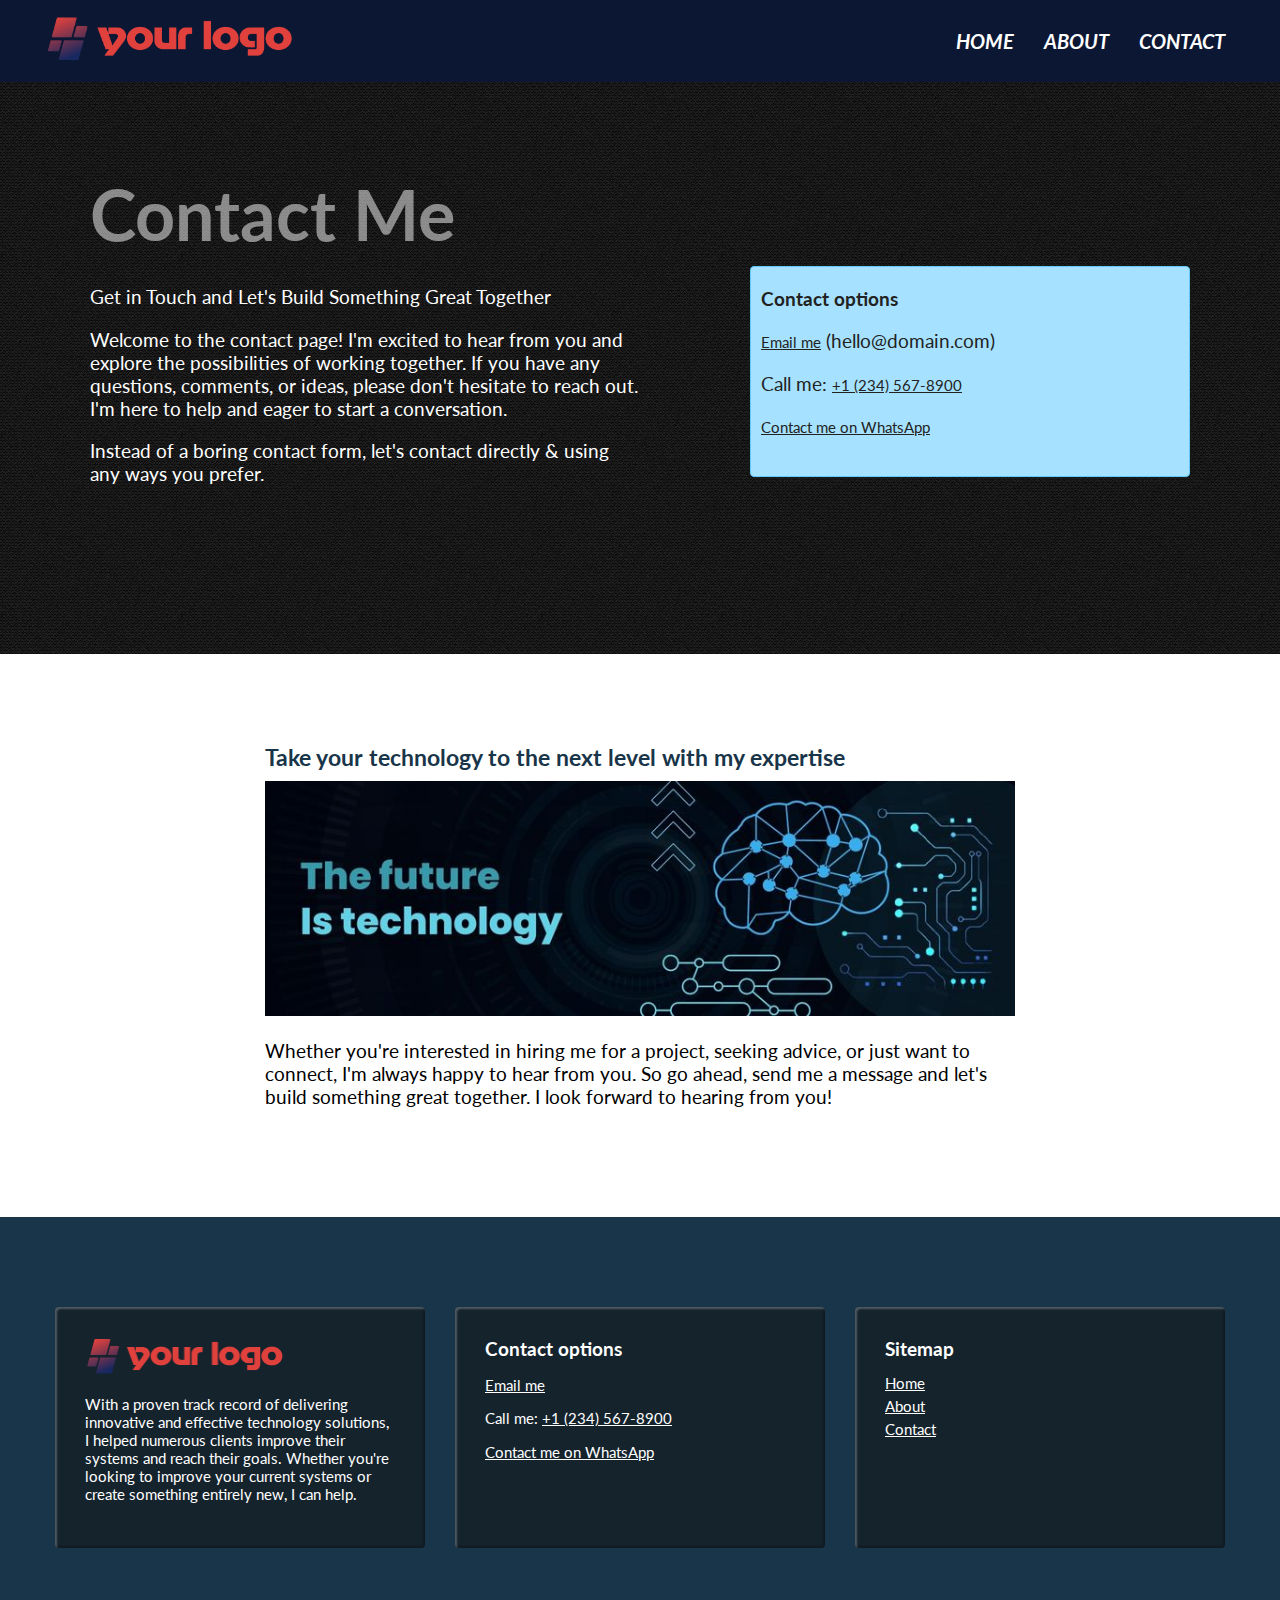
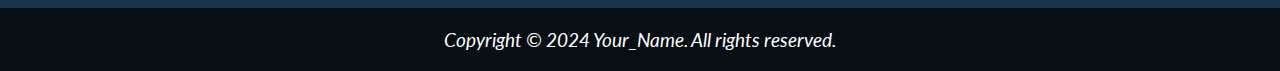
<file: contact.html>
<!DOCTYPE html>
<html lang="en">
  <head>
    <meta charset="UTF-8" />
    <meta http-equiv="X-UA-Compatible" content="IE=edge" />
    <meta name="viewport" content="width=device-width, initial-scale=1.0" />
    <link rel="stylesheet" href="./sass/style.css" />
    <link rel="shortcut icon" href="favicon.png" type="image/x-icon" />
    <!-- font (google) -->
    <link
      href="https://fonts.googleapis.com/css2?family=Lato:ital,wght@0,400;0,700;1,400&display=swap"
      rel="stylesheet"
    />
    <title>
      Contact me - Connecting with You: Let's Build Something Great Together
    </title>
  </head>
  <body id="contactPage">
    <!-- PRELOADER -->
    <div id="loader-wrapper">
      <div id="loader"></div>
      <div class="loader-section section-left"></div>
      <div class="loader-section section-right"></div>
    </div>
    <header>
      <nav>
        <div class="logo-container">
          <a href="index.html"><img src="img/logo.png" alt="logo" /></a>
        </div>
        <div class="navigation-container">
          <ul>
            <li><a href="index.html">Home</a></li>
            <li><a href="about.html">About</a></li>
            <li><a href="contact.html">Contact</a></li>
          </ul>
        </div>
      </nav>
    </header>
    <section class="contact">
      <div class="contact-wrapper">
        <h1>Contact me</h1>
        <div class="contact-row">
          <div class="greeting">
            <p>Get in Touch and Let's Build Something Great Together</p>
            <p>
              Welcome to the contact page! I'm excited to hear from you and
              explore the possibilities of working together. If you have any
              questions, comments, or ideas, please don't hesitate to reach out.
              I'm here to help and eager to start a conversation.
            </p>
            <p>
              Instead of a boring contact form, let's contact directly & using
              any ways you prefer.
            </p>
          </div>
          <div class="contact-method">
            <h4>Contact options</h4>
            <p>
              <a
                href="mailto:email@example.com?subject=Enquiry&body=Hello, I have a question"
                >Email me</a
              >
              (hello@domain.com)
            </p>
            <p>Call me: <a href="tel:+1234567890">+1 (234) 567-8900</a></p>
            <p>
              <a
                href="https://wa.me/1234567890?text=Hello,%20I%20have%20a%20question"
                >Contact me on WhatsApp</a
              >
            </p>
          </div>
        </div>
      </div>
      <!-- .contact-wrapper -->
    </section>
    <!-- .contact -->
    <div class="cta">
      <div class="container">
        <h3>Take your technology to the next level with my expertise</h3>
        <img src="./img/photo-7.jpg" alt="The future is technology" />
        <p>
          Whether you're interested in hiring me for a project, seeking advice,
          or just want to connect, I'm always happy to hear from you. So go
          ahead, send me a message and let's build something great together. I
          look forward to hearing from you!
        </p>
      </div>
    </div>
    <!-- .cta -->
    <footer>
      <div class="footer-container">
        <div class="footer-col">
          <img src="./img/logo.png" alt="logo" />
          <p>
            With a proven track record of delivering innovative and effective
            technology solutions, I helped numerous clients improve their
            systems and reach their goals. Whether you're looking to improve
            your current systems or create something entirely new, I can help.
          </p>
        </div>
        <div class="footer-col">
          <h4>Contact options</h4>
          <p>
            <a
              href="mailto:email@example.com?subject=Enquiry&body=Hello, I have a question"
              >Email me</a
            >
          </p>
          <p>Call me: <a href="tel:+1234567890">+1 (234) 567-8900</a></p>
          <p>
            <a
              href="https://wa.me/1234567890?text=Hello,%20I%20have%20a%20question"
              >Contact me on WhatsApp</a
            >
          </p>
        </div>
        <div class="footer-col">
          <h4>Sitemap</h4>
          <nav>
            <ul>
              <li><a href="index.html">Home</a></li>
              <li><a href="about.html">About</a></li>
              <li><a href="contact.html">Contact</a></li>
            </ul>
          </nav>
        </div>
      </div>
      <div class="bottombar">
        Copyright © 2024 Your_Name. All rights reserved.
      </div>
    </footer>
    <script src="script.js"></script>
  </body>
</html>
</file>
<file: sass/style.css>
/* basic css (reset) */
* {
  -webkit-box-sizing: border-box;
          box-sizing: border-box;
}

html, body {
  margin: 0;
  padding: 0;
  background-color: #F3F4F6;
  font-family: 'Lato', sans-serif;
  font-size: 1.1rem;
  font-weight: 400;
  /* available weights: 400, 700 & 400 italic */
}

img {
  max-width: 100%;
  height: auto;
}

ul {
  padding: 0;
  margin: 0;
}

figcaption {
  font-size: .75rem;
  font-style: italic;
  color: #424242;
  letter-spacing: 1px;
}

blockquote {
  padding: 0;
  margin: 0;
}

section {
  padding: 90px 15px;
}

h1, h2, h3, h4, h5, h6 {
  margin: 0 0 10px;
  color: #193549;
}

h1 {
  font-size: 35px;
}

h2 {
  font-size: 30px;
}

@media (min-width: 768px) {
  h1 {
    font-size: 70px;
  }
  h2 {
    font-size: 60px;
  }
}

a {
  color: #E0413D;
}

.button_a {
  color: #FFFFFF;
  display: inline-block;
  text-decoration: none;
  text-transform: uppercase;
  font-weight: 700;
  font-size: 1.125rem;
  background-color: #323b4a;
  padding: 15px;
  border: 2px solid #262e3b;
  border-radius: 45px;
  -webkit-box-shadow: 0 4px 8px 0 rgba(0, 0, 0, 0.2), 0 6px 20px 0 rgba(0, 0, 0, 0.19);
          box-shadow: 0 4px 8px 0 rgba(0, 0, 0, 0.2), 0 6px 20px 0 rgba(0, 0, 0, 0.19);
  -webkit-transition: background-color 0.8s ease;
  transition: background-color 0.8s ease;
}

.button_a:hover {
  background-color: #0a0d12;
}

.container {
  max-width: 1200px;
  margin: 0 auto;
}

/* global style ended above */
/* header navigation menu */
header {
  background-color: #0C1733;
}

nav {
  max-width: 1200px;
  margin: 0 auto;
  display: -webkit-box;
  display: -ms-flexbox;
  display: flex;
  -webkit-box-align: center;
      -ms-flex-align: center;
          align-items: center;
}

nav .logo-container {
  max-width: 130px;
}

@media (min-width: 768px) {
  nav .logo-container {
    max-width: 250px;
  }
}

nav .logo-container a img {
  margin: 15px 5px;
}

nav .navigation-container {
  width: 100%;
}

nav .navigation-container ul {
  display: -webkit-box;
  display: -ms-flexbox;
  display: flex;
  -webkit-box-pack: end;
      -ms-flex-pack: end;
          justify-content: flex-end;
  -webkit-box-align: center;
      -ms-flex-align: center;
          align-items: center;
}

nav .navigation-container ul li {
  list-style: none;
  padding: 0;
  margin: 0;
}

nav .navigation-container ul li a {
  text-decoration: none;
  text-transform: uppercase;
  font-weight: 700;
  font-size: 1rem;
  font-style: italic;
  color: #FFFFFF;
  padding: 10px 5px;
  -webkit-transition: all 0.9s ease-out;
  transition: all 0.9s ease-out;
}

@media (min-width: 768px) {
  nav .navigation-container ul li a {
    font-size: 1.125rem;
    padding: 30px 15px;
  }
}

nav .navigation-container ul li a:hover {
  background-color: #37415c;
  color: #E0413D;
}

/* footer */
footer {
  background-color: #193549;
  padding: 90px 0 0;
}

footer .footer-container {
  max-width: 1200px;
  margin: 0 auto;
}

footer .footer-container p, footer .footer-container a, footer .footer-container h4 {
  color: #FFFFFF;
}

footer .footer-container h4 {
  margin: 0 0 10px;
}

footer .footer-container p, a {
  font-size: .875rem;
}

footer .footer-container img {
  max-width: 200px;
}

footer .footer-container .footer-col {
  margin: 0 15px 60px;
  padding: 30px;
  border-radius: 4px;
  background: #15232D;
  -webkit-box-shadow: 2px 2px 2px #15232D;
          box-shadow: 2px 2px 2px #15232D;
  -webkit-box-shadow: inset 2px 2px 2px rgba(255, 255, 255, 0.25), inset -2px -2px 2px rgba(0, 0, 0, 0.25);
          box-shadow: inset 2px 2px 2px rgba(255, 255, 255, 0.25), inset -2px -2px 2px rgba(0, 0, 0, 0.25);
}

footer .footer-container .footer-col ul li {
  list-style: none;
}

@media (min-width: 768px) {
  footer .footer-container {
    display: -webkit-box;
    display: -ms-flexbox;
    display: flex;
    -webkit-box-pack: justify;
        -ms-flex-pack: justify;
            justify-content: space-between;
  }
  footer .footer-container .footer-col {
    -ms-flex-preferred-size: 32%;
        flex-basis: 32%;
  }
}

footer .bottombar {
  padding: 20px 15px;
  background-color: #070e14;
  text-align: center;
  font-style: italic;
  color: #FFFFFF;
}

.banner {
  background: -webkit-gradient(linear, left bottom, left top, from(rgba(0, 0, 0, 0.3)), to(rgba(0, 0, 0, 0.5))), url(../img/computer-science-portfolio-banner.jpg) no-repeat;
  background: linear-gradient(0deg, rgba(0, 0, 0, 0.3), rgba(0, 0, 0, 0.5)), url(../img/computer-science-portfolio-banner.jpg) no-repeat;
  background-size: cover;
}

.banner .container {
  max-width: 1500px;
  margin: 0 auto;
}

.banner .container h1 {
  color: rgba(255, 255, 255, 0.5);
  text-transform: capitalize;
}

.banner .container p {
  color: #FFFFFF;
  font-size: 1.225rem;
}

.banner .container a {
  background-color: rgba(2, 173, 231, 0.5);
  border: 7px solid rgba(13, 113, 152, 0.9);
}

.banner .container a:hover {
  background-color: #02ade7;
}

.sec-intro {
  background-color: #c7c7c7;
  background-image: url(../img/shape-2.png);
  background-position: top left;
  background-size: contain;
  background-repeat: no-repeat;
}

@media (min-width: 768px) {
  .sec-intro .container {
    display: -webkit-box;
    display: -ms-flexbox;
    display: flex;
    -webkit-box-pack: justify;
        -ms-flex-pack: justify;
            justify-content: space-between;
    -webkit-box-align: center;
        -ms-flex-align: center;
            align-items: center;
  }
}

.sec-intro .container .col-1 {
  -ms-flex-preferred-size: 65%;
      flex-basis: 65%;
}

.sec-intro .container .col-2 {
  -ms-flex-preferred-size: 30%;
      flex-basis: 30%;
}

.sec-intro .container .col-2 img {
  border: 1px solid #a19f9f;
  border-radius: 3px;
  padding: 4px;
}

.expertise {
  background-color: #0B0B0B;
  background-image: url(../img/binding_dark.gif);
}

.expertise h2 {
  color: rgba(255, 255, 255, 0.65);
  text-align: center;
}

@media (min-width: 768px) {
  .expertise .container {
    display: -webkit-box;
    display: -ms-flexbox;
    display: flex;
    -ms-flex-wrap: wrap;
        flex-wrap: wrap;
    -webkit-box-pack: center;
        -ms-flex-pack: center;
            justify-content: center;
  }
}

.expertise .container .item {
  background-color: rgba(255, 255, 255, 0.3);
  padding: 20px 10px;
  margin: 30px 10px;
  border: 1px solid rgba(255, 255, 255, 0.5);
  border-radius: 2px;
}

@media (min-width: 768px) {
  .expertise .container .item {
    -ms-flex-preferred-size: 31%;
        flex-basis: 31%;
  }
}

.expertise .container .item h3 {
  color: #E0413D;
}

.expertise .container .item p {
  color: #000000;
}

.cta {
  background-color: #FFFFFF;
  padding: 90px 15px;
}

.cta .container {
  max-width: 750px;
}

.sec-completed-projects {
  background-color: #f0f5ff;
}

@media (min-width: 768px) {
  .sec-completed-projects .container .project-wrapper {
    display: -webkit-box;
    display: -ms-flexbox;
    display: flex;
    -ms-flex-wrap: wrap;
        flex-wrap: wrap;
    -webkit-box-pack: justify;
        -ms-flex-pack: justify;
            justify-content: space-between;
  }
}

.sec-completed-projects .container .project-wrapper .item {
  border: 1px solid #b0cbff;
  background-color: #dce7fc;
  margin: 30px 0;
  -webkit-transition: all 0.7s ease;
  transition: all 0.7s ease;
}

@media (min-width: 768px) {
  .sec-completed-projects .container .project-wrapper .item {
    -ms-flex-preferred-size: 48%;
        flex-basis: 48%;
  }
}

.sec-completed-projects .container .project-wrapper .item h3 {
  padding: 15px 10px 2px;
}

@media (min-width: 768px) {
  .sec-completed-projects .container .project-wrapper .item h3 {
    min-height: 70px;
  }
}

.sec-completed-projects .container .project-wrapper .item p {
  padding: 20px;
}

.sec-completed-projects .container .project-wrapper .item:hover {
  border: 1px solid #4986fc;
  background-color: #a7c4fc;
}

.sec-core-experience {
  background-color: #fcdbb6;
}

@media (min-width: 768px) {
  .sec-core-experience .container .company-info {
    display: -webkit-box;
    display: -ms-flexbox;
    display: flex;
    -webkit-box-pack: justify;
        -ms-flex-pack: justify;
            justify-content: space-between;
    -webkit-box-align: center;
        -ms-flex-align: center;
            align-items: center;
  }
}

@media (min-width: 768px) {
  .sec-core-experience .container .company-info .companies {
    -ms-flex-preferred-size: 63%;
        flex-basis: 63%;
  }
}

.sec-core-experience .container .company-info .companies .card {
  background-color: rgba(5, 166, 67, 0.15);
  padding: 30px;
  margin: 0 0 60px;
  border: 1px solid #05a643;
  border-radius: 3px;
}

.sec-core-experience .container .company-info .companies .card h4 {
  color: #E0413D;
  margin: 30px 0 5px;
}

@media (min-width: 768px) {
  .sec-core-experience .container .company-info .card:last-child {
    margin-bottom: 0;
  }
}

@media (min-width: 768px) {
  .sec-core-experience .container .company-info .photo {
    -ms-flex-preferred-size: 35%;
        flex-basis: 35%;
  }
}

.sec-core-experience .container .company-info .photo img {
  border: 1px solid #05a643;
  border-radius: 3px;
  padding: 3px;
}

.sec-testimonials {
  background-color: #F2F2F2;
  /* The dots/bullets/indicators */
  /* Fading animation */
  /* On smaller screens, decrease text size */
}

.sec-testimonials h2 {
  text-align: center;
}

.sec-testimonials .slideshow-container {
  max-width: 900px;
  position: relative;
  margin: auto;
  padding: 0;
  border: 10px solid;
  border-image-slice: 1;
  border-width: 5px;
  border-image-source: linear-gradient(to left, #FF9800, #182860);
  /* Next & previous buttons */
}

.sec-testimonials .slideshow-container .mySlides {
  min-height: 490px;
  display: none;
  padding: 30px 10px;
}

@media (min-width: 768px) {
  .sec-testimonials .slideshow-container .mySlides {
    min-height: 370px;
  }
}

@media (min-width: 768px) {
  .sec-testimonials .slideshow-container .mySlides {
    padding: 45px 35px;
  }
}

.sec-testimonials .slideshow-container .mySlides .numbertext {
  color: #f2f2f2;
  font-size: 12px;
  padding: 8px 12px;
  text-align: center;
}

.sec-testimonials .slideshow-container .mySlides .text {
  text-shadow: 1px 2px 3px rgba(0, 0, 0, 0.5);
  text-align: center;
  color: #FFFFFF;
  font-size: 18px;
  padding: 8px 4px;
}

@media (min-width: 768px) {
  .sec-testimonials .slideshow-container .mySlides .text {
    padding: 8px 12px;
  }
}

.sec-testimonials .slideshow-container .mySlides img {
  width: 60px;
  display: block;
  margin: 0 auto;
  border: 3px solid rgba(255, 255, 255, 0.4);
  border-radius: 24px 8px 24px 8px;
}

.sec-testimonials .slideshow-container .mySlides .designation {
  text-align: center;
  font-size: 14px;
  color: #000000;
}

.sec-testimonials .slideshow-container .bg1 {
  background: #42378f;
  background-image: url("../img/pen.png");
  /* fallback */
  background-image: url("../img/pen.png"), linear-gradient(315deg, #42378f 0%, #f53844 74%);
  background-repeat: no-repeat;
  background-position: top left;
  background-size: contain;
}

.sec-testimonials .slideshow-container .bg2 {
  background: #045de9;
  background-image: url("../img/pen-2.png");
  /* fallback */
  background-image: url("../img/pen-2.png"), linear-gradient(315deg, #045de9 0%, #09c6f9 74%);
  background-repeat: no-repeat;
  background-position: top left;
  background-size: contain;
}

.sec-testimonials .slideshow-container .bg3 {
  background: #7f53ac;
  background-image: url("../img/pen-3.png");
  /* fallback */
  background-image: url("../img/pen-3.png"), linear-gradient(315deg, #7f53ac 0%, #647dee 74%);
  background-repeat: no-repeat;
  background-position: top left;
  background-size: contain;
}

.sec-testimonials .slideshow-container .prev, .sec-testimonials .slideshow-container .next {
  cursor: pointer;
  position: absolute;
  top: 50%;
  width: auto;
  padding: 16px;
  margin-top: -22px;
  color: white;
  font-weight: bold;
  font-size: 18px;
  -webkit-transition: 0.6s ease;
  transition: 0.6s ease;
  border-radius: 0 3px 3px 0;
  -webkit-user-select: none;
     -moz-user-select: none;
      -ms-user-select: none;
          user-select: none;
}

.sec-testimonials .slideshow-container .next {
  right: 0;
  border-radius: 3px 0 0 3px;
}

.sec-testimonials .slideshow-container .prev:hover, .sec-testimonials .slideshow-container .next:hover {
  background-color: rgba(0, 0, 0, 0.8);
}

.sec-testimonials .dot {
  cursor: pointer;
  height: 15px;
  width: 15px;
  margin: 0 2px;
  background-color: #bbb;
  border-radius: 50%;
  display: inline-block;
  -webkit-transition: background-color 0.6s ease;
  transition: background-color 0.6s ease;
}

.sec-testimonials .active, .sec-testimonials .dot:hover {
  background-color: #717171;
}

.sec-testimonials .fade {
  -webkit-animation-name: fade;
          animation-name: fade;
  -webkit-animation-duration: 1.5s;
          animation-duration: 1.5s;
}

@-webkit-keyframes fade {
  from {
    opacity: .4;
  }
  to {
    opacity: 1;
  }
}

@keyframes fade {
  from {
    opacity: .4;
  }
  to {
    opacity: 1;
  }
}

@media only screen and (max-width: 300px) {
  .sec-testimonials .prev, .sec-testimonials .next, .sec-testimonials .text {
    font-size: 11px;
  }
}

.about {
  background-color: #32030B;
  background-image: url(../img/computer-science-portfolio-banner-about-page.jpg);
  background-repeat: no-repeat;
  background-size: cover;
  background-position: center right;
}

.about .container h1 {
  color: rgba(255, 255, 255, 0.5);
  text-transform: capitalize;
}

.about .container p {
  color: #FFFFFF;
  font-size: 1.225rem;
  max-width: 800px;
  background-color: rgba(0, 0, 0, 0.4);
  padding: 20px 5px;
}

@media (min-width: 768px) {
  .about .container p {
    background-color: transparent;
    padding: inherit;
  }
}

.why .container {
  max-width: 1000px;
}

.past-employment {
  background-color: red;
}

.sec-professional-accomplishments {
  background-color: #ccffce;
}

@media (min-width: 768px) {
  .sec-professional-accomplishments .container .accomplishments {
    display: -webkit-box;
    display: -ms-flexbox;
    display: flex;
    -webkit-box-pack: justify;
        -ms-flex-pack: justify;
            justify-content: space-between;
  }
}

.sec-professional-accomplishments .container .accomplishments .item {
  background-color: #1F4662;
  margin: 0 0 30px;
  border: 1px solid #15232D;
}

@media (min-width: 768px) {
  .sec-professional-accomplishments .container .accomplishments .item {
    -ms-flex-preferred-size: 32%;
        flex-basis: 32%;
  }
}

.sec-professional-accomplishments .container .accomplishments .item p {
  padding: 0 15px 30px;
  color: rgba(255, 255, 255, 0.8);
  -webkit-transition: color 0.7s ease;
  transition: color 0.7s ease;
}

.sec-professional-accomplishments .container .accomplishments .item:hover > p {
  color: #FFFFFF;
  text-shadow: 2px 1px #000000;
}

.contact {
  background-color: #0a0d12;
  background-image: url(../img/binding_dark.gif);
}

@media (min-width: 768px) {
  .contact .contact-wrapper {
    max-width: 1100px;
    margin: 0 auto;
  }
}

.contact .contact-wrapper h1 {
  color: rgba(255, 255, 255, 0.5);
  text-transform: capitalize;
}

@media (min-width: 768px) {
  .contact .contact-wrapper .contact-row {
    display: -webkit-box;
    display: -ms-flexbox;
    display: flex;
    -webkit-box-pack: justify;
        -ms-flex-pack: justify;
            justify-content: space-between;
    -webkit-box-align: start;
        -ms-flex-align: start;
            align-items: flex-start;
  }
}

.contact .contact-wrapper .contact-row .greeting {
  color: #FFFFFF;
  margin-bottom: 60px;
}

@media (min-width: 768px) {
  .contact .contact-wrapper .contact-row .greeting {
    -ms-flex-preferred-size: 50%;
        flex-basis: 50%;
  }
}

.contact .contact-wrapper .contact-row .contact-method {
  background-color: #A6E2FF;
  padding: 20px 10px;
  border: 1px solid #5ecbff;
  border-radius: 4px;
}

@media (min-width: 768px) {
  .contact .contact-wrapper .contact-row .contact-method {
    -ms-flex-preferred-size: 40%;
        flex-basis: 40%;
  }
}

.contact .contact-wrapper .contact-row .contact-method h4, .contact .contact-wrapper .contact-row .contact-method p, .contact .contact-wrapper .contact-row .contact-method a {
  color: #222222;
}

/* preloader */
@-webkit-keyframes spin {
  0% {
    -webkit-transform: rotate(0deg);
            transform: rotate(0deg);
  }
  100% {
    -webkit-transform: rotate(360deg);
            transform: rotate(360deg);
  }
}
@keyframes spin {
  0% {
    -webkit-transform: rotate(0deg);
            transform: rotate(0deg);
  }
  100% {
    -webkit-transform: rotate(360deg);
            transform: rotate(360deg);
  }
}

#loader-wrapper {
  position: fixed;
  top: 0;
  left: 0;
  width: 100%;
  height: 100%;
  z-index: 1001;
}

#loader-wrapper .loader-section {
  position: fixed;
  top: 0;
  width: 51%;
  height: 100%;
  background: #fff;
  z-index: 1000;
  -webkit-transform: translateX(0);
          transform: translateX(0);
}

#loader-wrapper .loader-section.section-left {
  left: 0;
}

#loader-wrapper .loader-section.section-right {
  right: 0;
}

#loader {
  display: block;
  position: relative;
  left: 50%;
  top: 50%;
  width: 150px;
  height: 150px;
  margin: -75px 0 0 -75px;
  border-radius: 50%;
  border: 3px solid transparent;
  border-top-color: #3498db;
  -webkit-animation: spin 2s linear infinite;
          animation: spin 2s linear infinite;
  z-index: 99999;
}

#loader:before {
  content: "";
  position: absolute;
  top: 5px;
  left: 5px;
  right: 5px;
  bottom: 5px;
  border-radius: 50%;
  border: 3px solid transparent;
  border-top-color: #e74c3c;
  -webkit-animation: spin 3s linear infinite;
          animation: spin 3s linear infinite;
}

#loader:after {
  content: "";
  position: absolute;
  top: 15px;
  left: 15px;
  right: 15px;
  bottom: 15px;
  border-radius: 50%;
  border: 3px solid transparent;
  border-top-color: #f9c922;
  -webkit-animation: spin 1.5s linear infinite;
          animation: spin 1.5s linear infinite;
}

.loaded #loader-wrapper {
  visibility: hidden;
  -webkit-transform: translateY(-100%);
          transform: translateY(-100%);
  -webkit-transition: all 0.3s 1s ease-out;
  transition: all 0.3s 1s ease-out;
}

.loaded #loader-wrapper .loader-section.section-left {
  -webkit-transform: translateX(-100%);
          transform: translateX(-100%);
  -webkit-transition: all 0.7s 0.3s cubic-bezier(0.645, 0.045, 0.355, 1);
  transition: all 0.7s 0.3s cubic-bezier(0.645, 0.045, 0.355, 1);
}

.loaded #loader-wrapper .loader-section.section-right {
  -webkit-transform: translateX(100%);
          transform: translateX(100%);
  -webkit-transition: all 0.7s 0.3s cubic-bezier(0.645, 0.045, 0.355, 1);
  transition: all 0.7s 0.3s cubic-bezier(0.645, 0.045, 0.355, 1);
}

.loaded #loader {
  opacity: 0;
  -webkit-transition: all 0.3s ease-out;
  transition: all 0.3s ease-out;
}
/*# sourceMappingURL=style.css.map */
</file>
